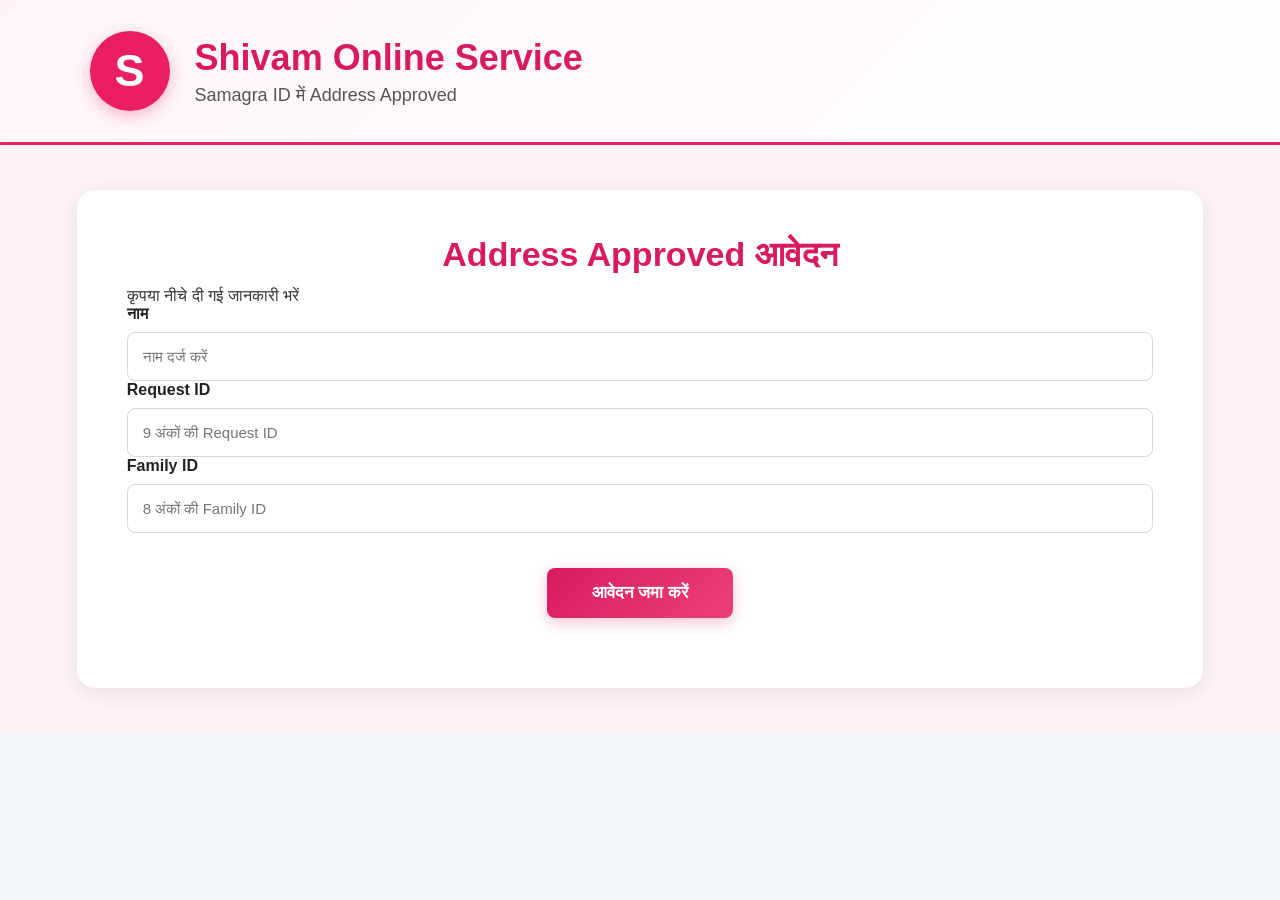
<file: address-approved.html>
<!DOCTYPE html>
<html lang="hi">

<head>
    <meta charset="UTF-8">
    <meta name="viewport" content="width=device-width, initial-scale=1.0">

    <title>Address Approved - Shivam Online Service</title>

    <link rel="stylesheet" href="style.css">
</head>

<body>

    <header class="ekyc-header">

        <div class="logo-circle">S</div>

        <div>
            <h1>Shivam Online Service</h1>
            <p>Samagra ID में Address Approved</p>
        </div>

    </header>

    <main class="ekyc-page">

        <div class="ekyc-card">

            <form onsubmit="submitAddressApproved(event)">

                <h2>Address Approved आवेदन</h2>

                <p>कृपया नीचे दी गई जानकारी भरें</p>

                <div class="ekyc-field">
                    <label for="addressName">नाम</label>

                    <input
                        type="text"
                        id="addressName"
                        placeholder="नाम दर्ज करें"
                        required
                    >
                </div>

                <div class="ekyc-field">
                    <label for="addressRequestId">Request ID</label>

                    <input
                        type="text"
                        id="addressRequestId"
                        placeholder="9 अंकों की Request ID"
                        maxlength="9"
                        pattern="[0-9]{9}"
                        inputmode="numeric"
                        required
                    >
                </div>

                <div class="ekyc-field">
                    <label for="addressFamilyId">Family ID</label>

                    <input
                        type="text"
                        id="addressFamilyId"
                        placeholder="8 अंकों की Family ID"
                        maxlength="8"
                        pattern="[0-9]{8}"
                        inputmode="numeric"
                        required
                    >
                </div>

                <button type="submit" class="ekyc-submit">
                    आवेदन जमा करें
                </button>

                <div id="addressApprovedResult"></div>

            </form>

        </div>

    </main>

    <script src="script.js"></script>

</body>

</html>
</file>
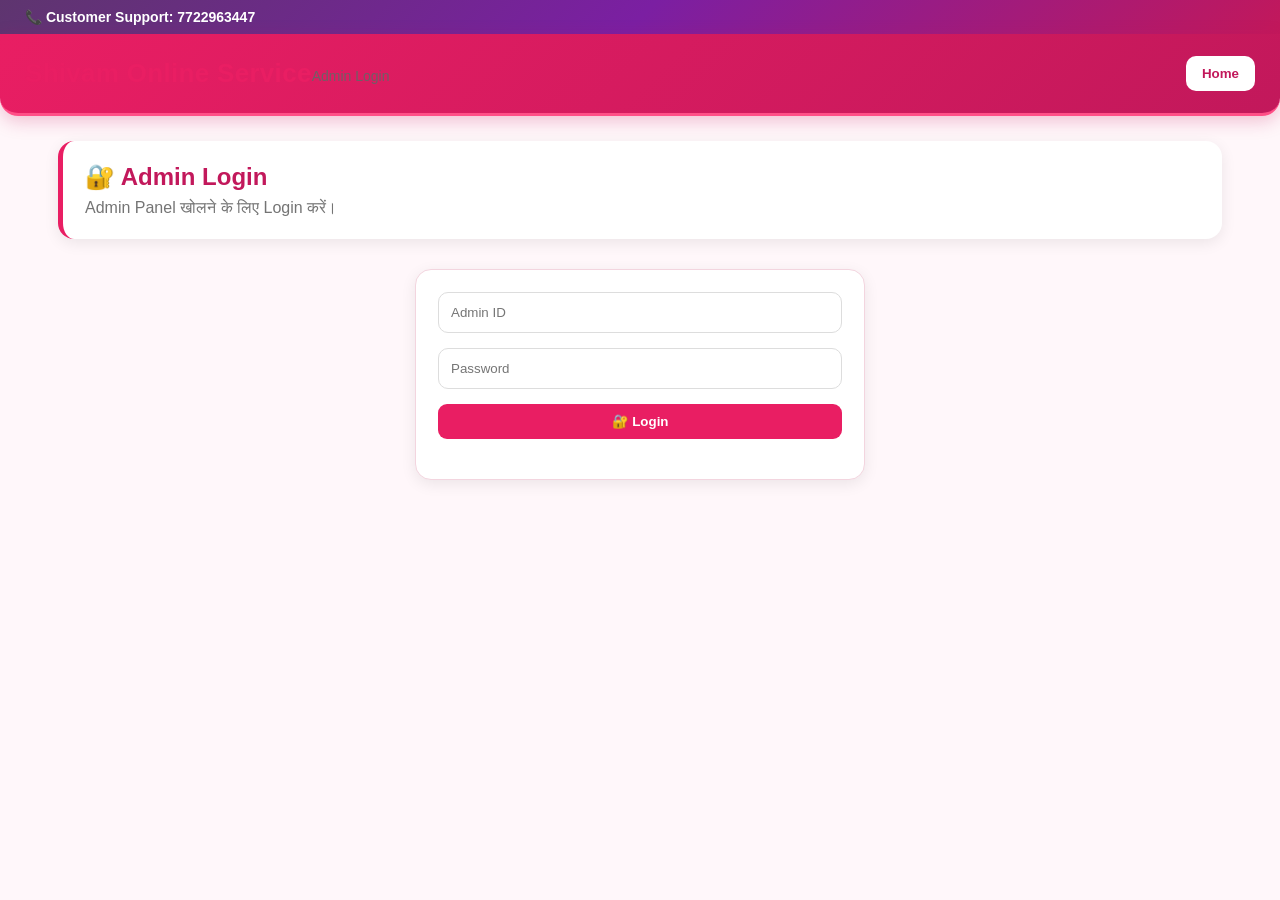
<file: admin-login.html>
<!DOCTYPE html><html lang="hi">
<head>
    <meta charset="UTF-8">
    <meta name="viewport" content="width=device-width, initial-scale=1.0">
    <title>Admin Login - Shivam Online Service</title>
    <link rel="stylesheet" href="style.css">
</head><body class="admin-page"><div class="support-bar">
    📞 Customer Support: 7722963447
</div>

<header class="top-header">
    <div>
        <h1>Shivam Online Service</h1>
        <p>Admin Login</p>
    </div>

    <button onclick="window.location.href='index.html'">
        Home
    </button>
</header>

<main class="dashboard">

    <section class="dashboard-welcome">
        <h2>🔐 Admin Login</h2>
        <p>Admin Panel खोलने के लिए Login करें।</p>
    </section>

    <section class="option-card" style="max-width:450px; margin:30px auto;">

        <input
            type="text"
            id="adminId"
            placeholder="Admin ID"
            style="width:100%; padding:12px; margin-bottom:15px;"
        >

        <input
            type="password"
            id="adminPassword"
            placeholder="Password"
            style="width:100%; padding:12px; margin-bottom:15px;"
        >

        <button onclick="adminLogin()" style="width:100%;">
            🔐 Login
        </button>

        <p id="adminLoginMessage"></p>

    </section>

</main>

<script>
    function adminLogin() {

        const adminId = document.getElementById("adminId").value.trim();
        const adminPassword = document.getElementById("adminPassword").value;

        if (adminId === "SHIVANGI" && adminPassword === "Shivam@2007") {

            localStorage.setItem("shivamAdminLoggedIn", "true");

            window.location.href = "admin.html";

        } else {

            document.getElementById("adminLoginMessage").innerText =
                "❌ Admin ID या Password गलत है।";
        }
    }
</script>

</body>
</html>
</file>
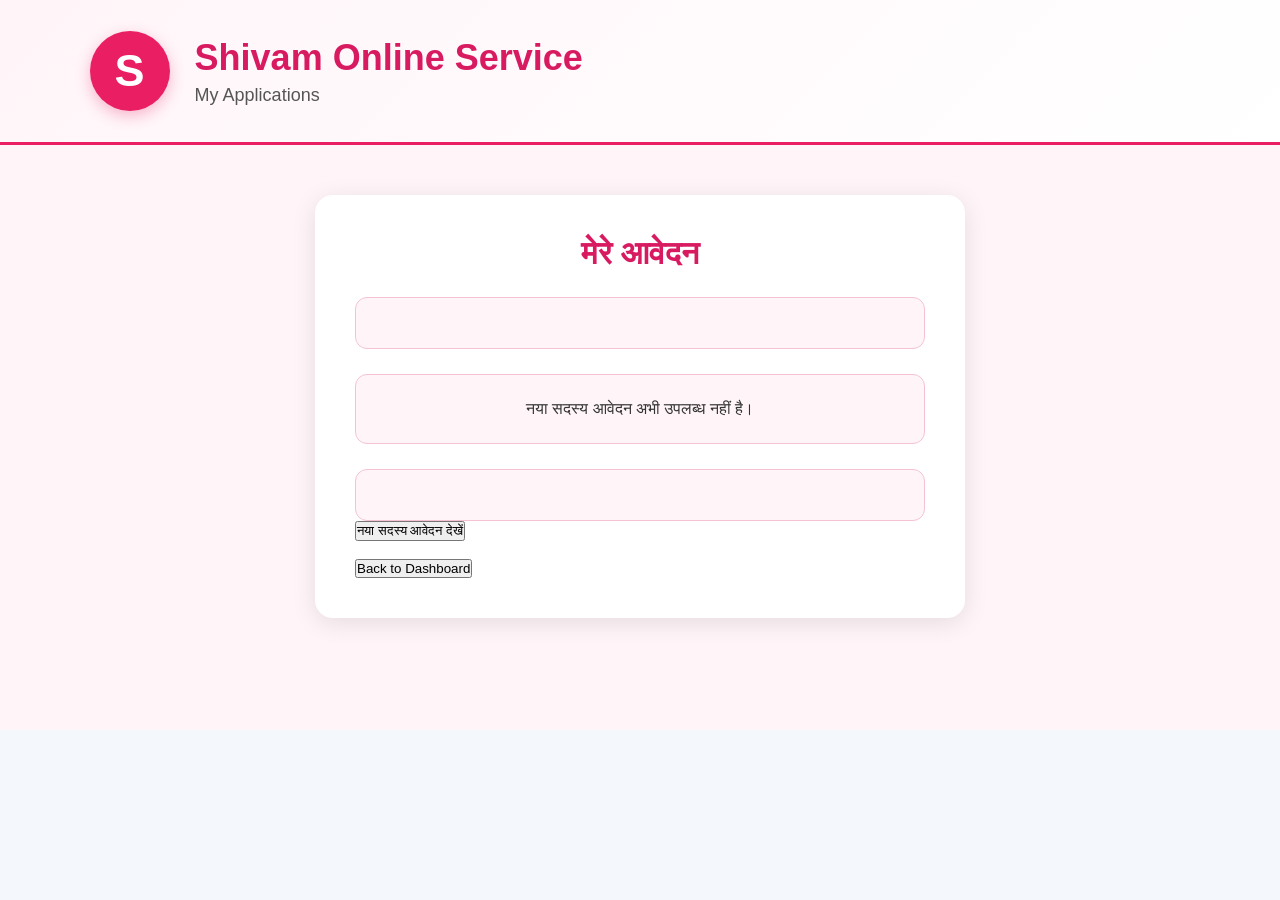
<file: applications.html>
<!DOCTYPE html>
<html lang="hi">

<head>
    <meta charset="UTF-8">
    <meta name="viewport" content="width=device-width, initial-scale=1.0">

    <title>My Applications - Shivam Online Service</title>

    <link rel="stylesheet" href="style.css">
</head>

<body>

<header class="ekyc-header">

    <div class="logo-circle">S</div>

    <div>
        <h1>Shivam Online Service</h1>
        <p>My Applications</p>
    </div>

</header>

<main class="status-page">

    <div class="status-card">

        <h2>मेरे आवेदन</h2>

        <div id="savedApplication" class="status-result-box">
        </div>

        <div id="newMemberApplication" class="status-result-box">
            नया सदस्य आवेदन अभी उपलब्ध नहीं है।
        </div>
        <div id="allOtherApplications" class="status-result-box">
</div>


        <button onclick="showNewMemberApplication()">
            नया सदस्य आवेदन देखें
        </button>

        <br><br>

        <button onclick="window.location.href='dashboard.html'">
            Back to Dashboard
        </button>

    </div>

</main>

<script src="script.js"></script>

</body>

</html>
</file>
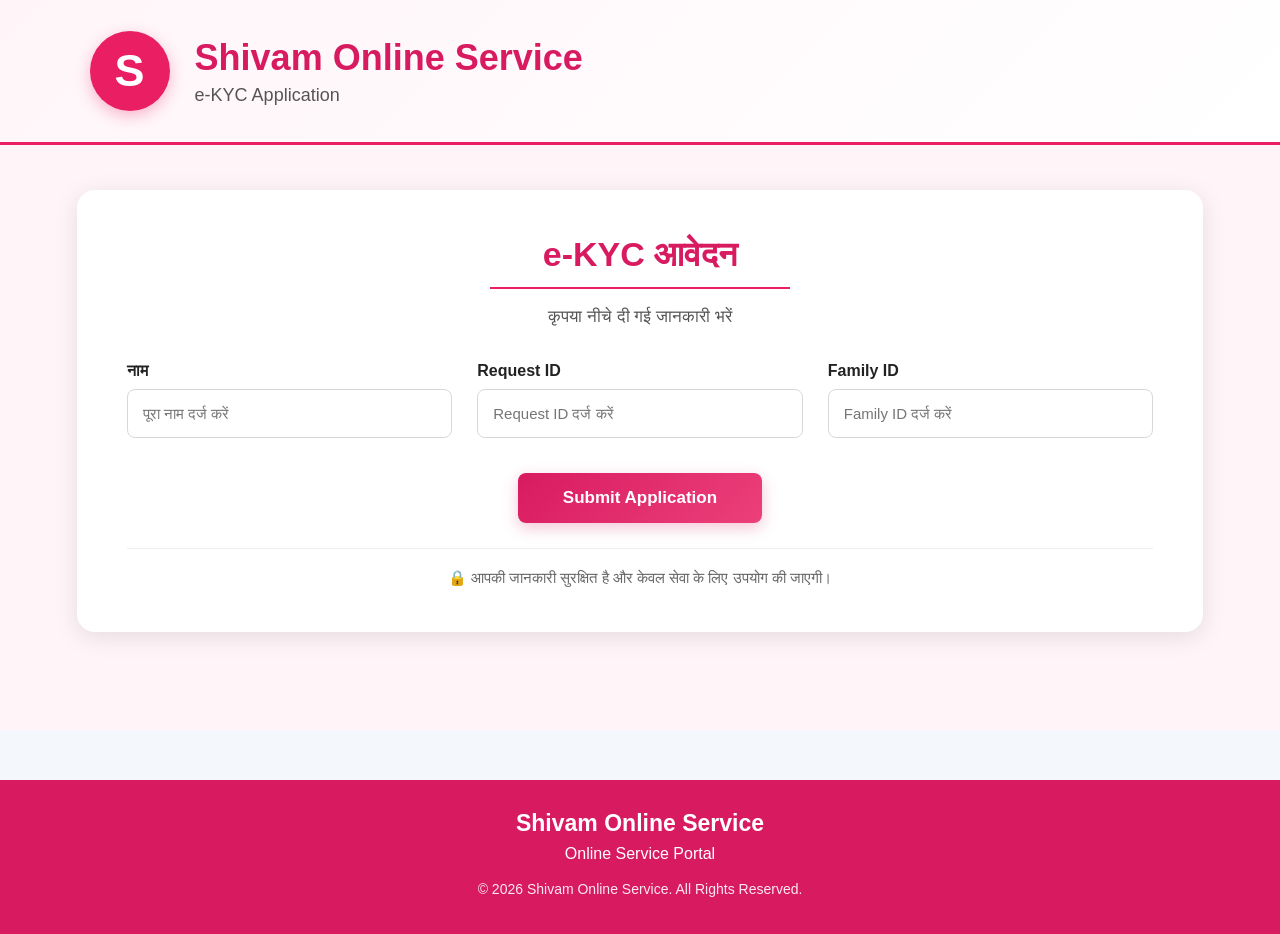
<file: ekyc.html>
<!DOCTYPE html>
<html lang="hi">

<head>
    <meta charset="UTF-8">
    <meta name="viewport" content="width=device-width, initial-scale=1.0">

    <title>e-KYC Application - Shivam Online Service</title>

    <link rel="stylesheet" href="style.css">
</head>

<body>

    <!-- Header -->
    <header class="ekyc-header">

        <div class="logo-circle">
            S
        </div>

        <div>
            <h1>Shivam Online Service</h1>
            <p>e-KYC Application</p>
        </div>

    </header>


    <!-- Main -->
    <main class="ekyc-page">

        <div class="ekyc-card">

            <h2>e-KYC आवेदन</h2>

            <div class="title-line"></div>

            <p class="form-subtitle">
                कृपया नीचे दी गई जानकारी भरें
            </p>


            <form onsubmit="submitEkyc(event)">

                <div class="ekyc-fields">

                    <!-- Name -->
                    <div class="ekyc-field">

                        <label for="ekycName">
                            नाम
                        </label>

                        <input
                            type="text"
                            id="ekycName"
                            placeholder="पूरा नाम दर्ज करें"
                            required
                        >

                    </div>


                    <!-- Request ID -->
                    <div class="ekyc-field">

                        <label for="requestId">
                            Request ID
                        </label>

                        <input
                            type="text"
                            id="requestId"
                            placeholder="Request ID दर्ज करें"
                            required
                        >

                    </div>


                    <!-- Family ID -->
                    <div class="ekyc-field">

                        <label for="familyId">
                            Family ID
                        </label>

                        <input
                            type="text"
                            id="familyId"
                            placeholder="Family ID दर्ज करें"
                            required
                        >

                    </div>

                </div>


                <button
                    type="submit"
                    class="ekyc-submit">
                    Submit Application
                </button>

            </form>


            <div id="ekycMessage" class="ekyc-message"></div>
            <div id="savedApplication" class="saved-application"></div>


            <div class="security-note">
                🔒 आपकी जानकारी सुरक्षित है और केवल सेवा के लिए उपयोग की जाएगी।
            </div>

        </div>

    </main>


    <!-- Footer -->
    <footer class="ekyc-footer">

        <h3>Shivam Online Service</h3>

        <p>Online Service Portal</p>

        <p>
            © 2026 Shivam Online Service. All Rights Reserved.
        </p>

    </footer>


    <script src="script.js"></script>

</body>

</html>
</file>
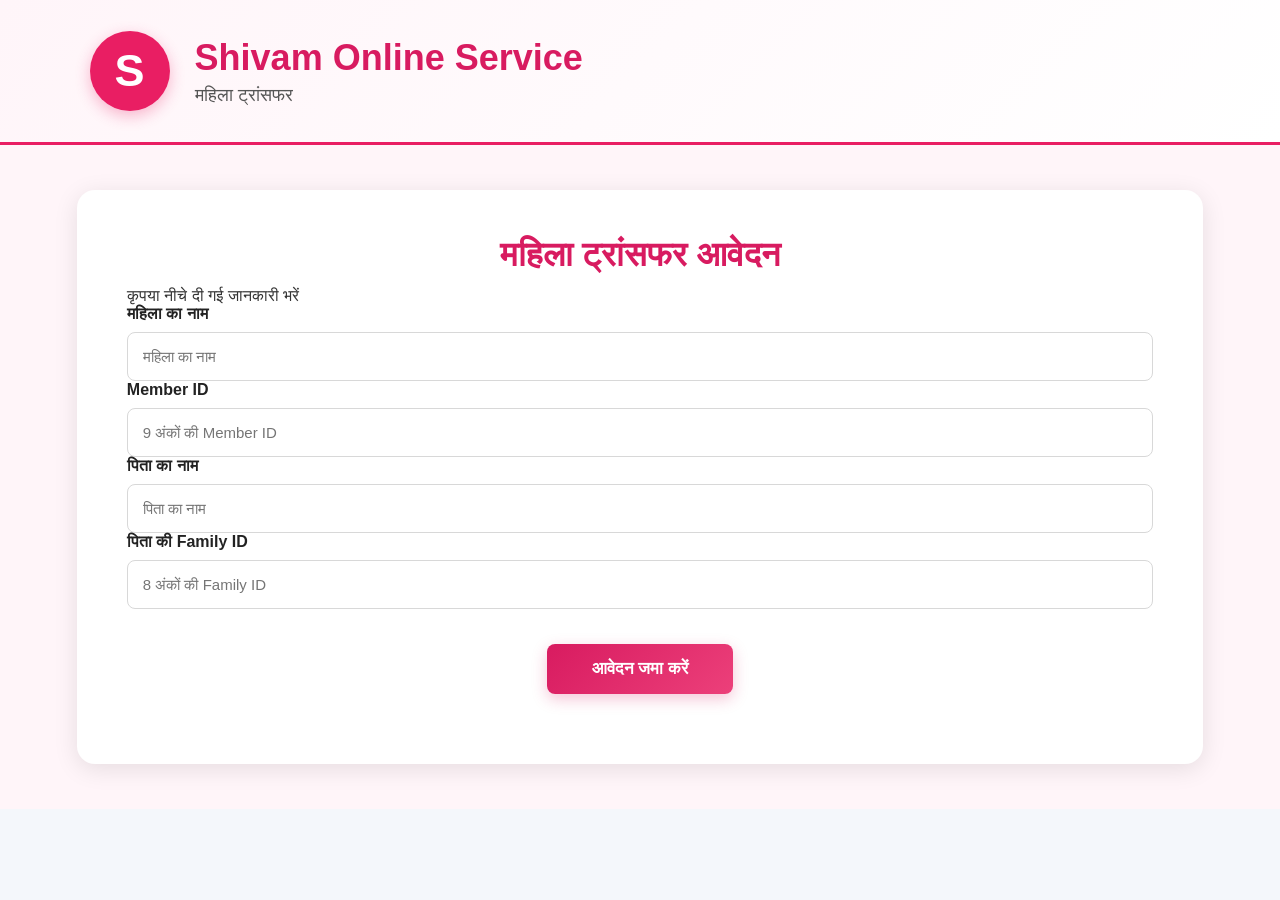
<file: mahila-transfer.html>
<!DOCTYPE html>
<html lang="hi">

<head>
    <meta charset="UTF-8">
    <meta name="viewport" content="width=device-width, initial-scale=1.0">

    <title>महिला ट्रांसफर - Shivam Online Service</title>

    <link rel="stylesheet" href="style.css">
</head>

<body>

    <header class="ekyc-header">

        <div class="logo-circle">S</div>

        <div>
            <h1>Shivam Online Service</h1>
            <p>महिला ट्रांसफर</p>
        </div>

    </header>

    <main class="ekyc-page">

        <div class="ekyc-card">

            <form onsubmit="submitMahilaTransfer(event)">

                <h2>महिला ट्रांसफर आवेदन</h2>

                <p>कृपया नीचे दी गई जानकारी भरें</p>

                <div class="ekyc-field">
                    <label for="mahilaName">महिला का नाम</label>

                    <input
                        type="text"
                        id="mahilaName"
                        placeholder="महिला का नाम"
                        required
                    >
                </div>

                <div class="ekyc-field">
                    <label for="mahilaMemberId">Member ID</label>

                    <input
                        type="text"
                        id="mahilaMemberId"
                        placeholder="9 अंकों की Member ID"
                        maxlength="9"
                        pattern="[0-9]{9}"
                        inputmode="numeric"
                        required
                    >
                </div>

                <div class="ekyc-field">
                    <label for="pitaName">पिता का नाम</label>

                    <input
                        type="text"
                        id="pitaName"
                        placeholder="पिता का नाम"
                        required
                    >
                </div>

                <div class="ekyc-field">
                    <label for="pitaFamilyId">पिता की Family ID</label>

                    <input
                        type="text"
                        id="pitaFamilyId"
                        placeholder="8 अंकों की Family ID"
                        maxlength="8"
                        pattern="[0-9]{8}"
                        inputmode="numeric"
                        required
                    >
                </div>

                <button type="submit" class="ekyc-submit">
                    आवेदन जमा करें
                </button>

                <div id="mahilaTransferResult"></div>

            </form>

        </div>

    </main>

    <script src="script.js"></script>

</body>

</html>
</file>
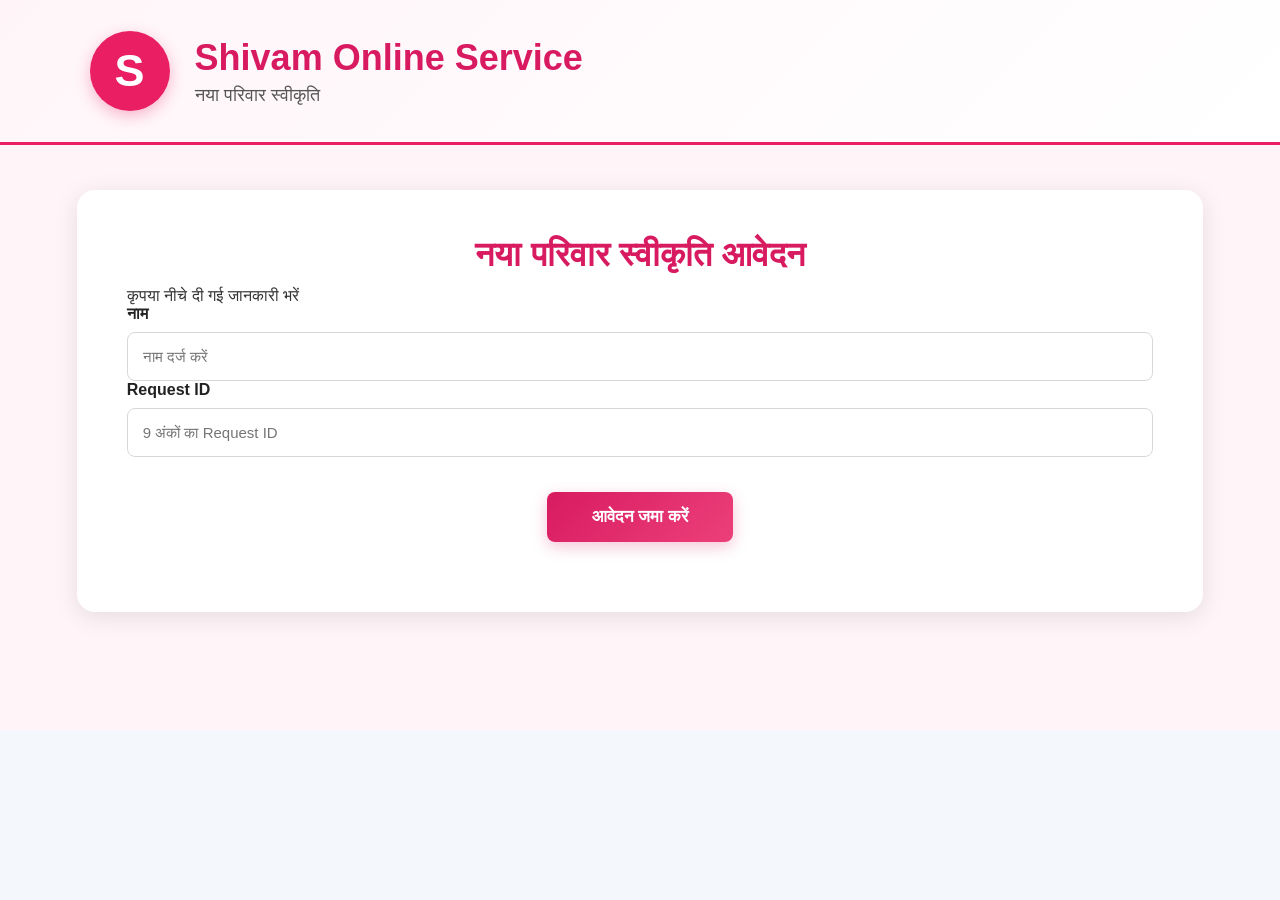
<file: new-family.html>
<!DOCTYPE html>
<html lang="hi">

<head>
    <meta charset="UTF-8">
    <meta name="viewport" content="width=device-width, initial-scale=1.0">

    <title>नया परिवार स्वीकृति - Shivam Online Service</title>

    <link rel="stylesheet" href="style.css">
</head>

<body>

    <header class="ekyc-header">

        <div class="logo-circle">S</div>

        <div>
            <h1>Shivam Online Service</h1>
            <p>नया परिवार स्वीकृति</p>
        </div>

    </header>

    <main class="ekyc-page">

        <div class="ekyc-card">

            <form onsubmit="submitNewFamily(event)">

                <h2>नया परिवार स्वीकृति आवेदन</h2>

                <p>कृपया नीचे दी गई जानकारी भरें</p>

                <div class="ekyc-field">
                    <label for="familyRequestName">नाम</label>

                    <input
                        type="text"
                        id="familyRequestName"
                        placeholder="नाम दर्ज करें"
                        required
                    >
                </div>

                <div class="ekyc-field">
                    <label for="familyRequestId">Request ID</label>

                    <input
                        type="text"
                        id="familyRequestId"
                        placeholder="9 अंकों का Request ID"
                        maxlength="9"
                        pattern="[0-9]{9}"
                        inputmode="numeric"
                        required
                    >
                </div>

                <button type="submit" class="ekyc-submit">
                    आवेदन जमा करें
                </button>

                <div id="newFamilyResult"></div>

            </form>

        </div>

    </main>

    <script src="script.js"></script>

</body>

</html>
</file>
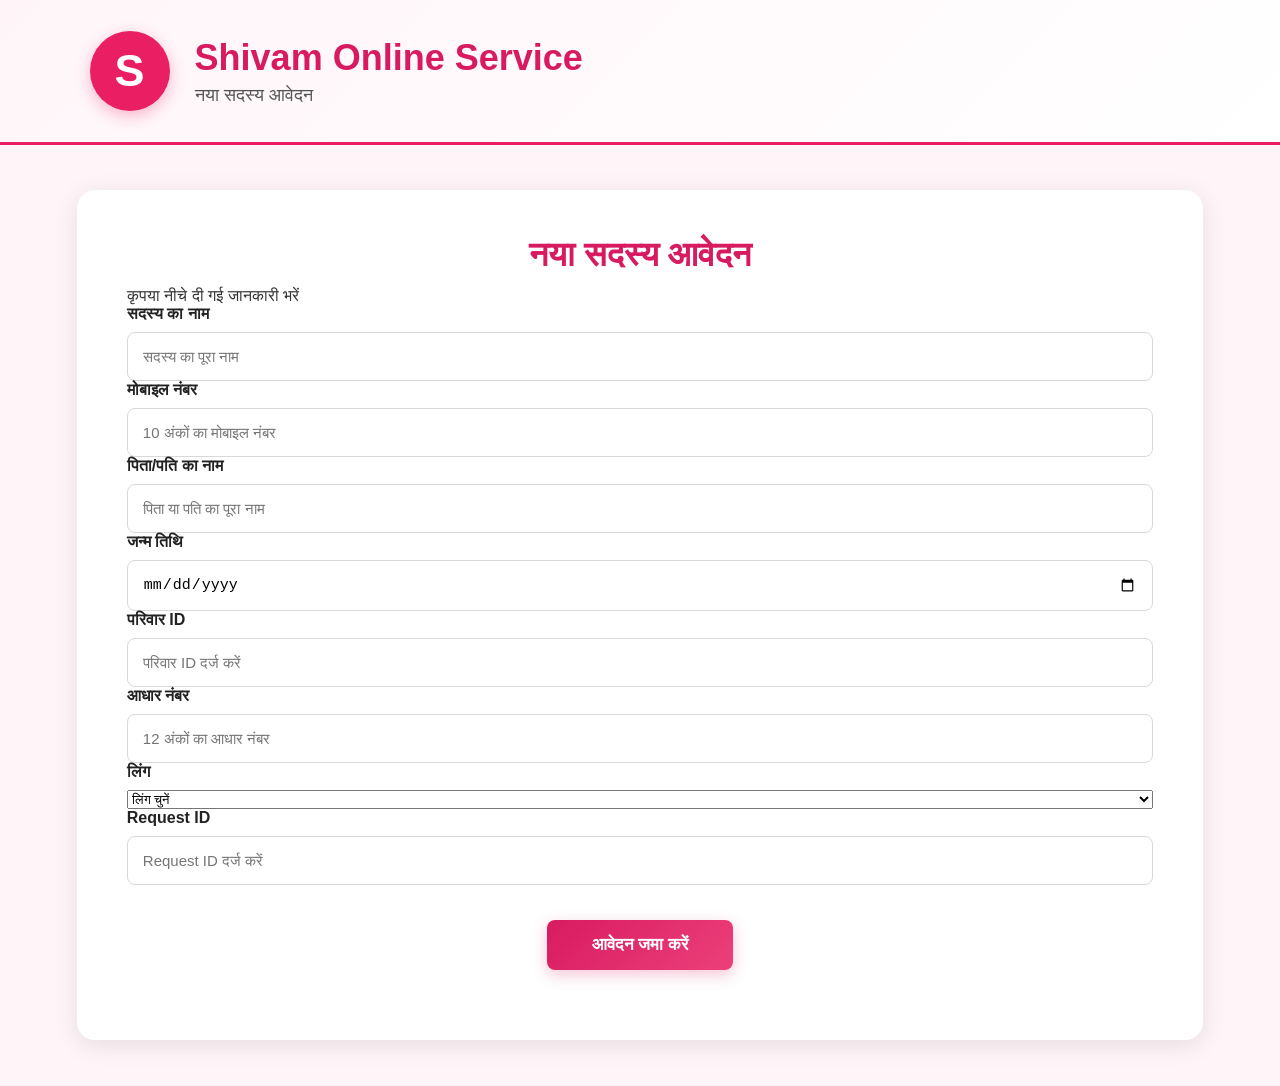
<file: new-member.html>
<!DOCTYPE html>
<html lang="hi">

<head>
    <meta charset="UTF-8">
    <meta name="viewport" content="width=device-width, initial-scale=1.0">
    <title>नया सदस्य - Shivam Online Service</title>
    <link rel="stylesheet" href="style.css">
</head>

<body>

    <header class="ekyc-header">
        <div class="logo-circle">S</div>

        <div>
            <h1>Shivam Online Service</h1>
            <p>नया सदस्य आवेदन</p>
        </div>
    </header>
<main class="ekyc-page">

    <div class="ekyc-card">
        <form onsubmit="submitNewMember(event)">

        <h2>नया सदस्य आवेदन</h2>

        <p>कृपया नीचे दी गई जानकारी भरें</p>
<div class="ekyc-field">
    <label for="memberName">सदस्य का नाम</label>
    <input
        type="text"
        id="memberName"
        placeholder="सदस्य का पूरा नाम"
        required
    >
</div>

<div class="ekyc-field">
    <label for="memberMobile">मोबाइल नंबर</label>
    <input
        type="tel"
        id="memberMobile"
        placeholder="10 अंकों का मोबाइल नंबर"
        maxlength="10"
        required
    >
</div>

<div class="ekyc-field">
    <label for="fatherHusbandName">पिता/पति का नाम</label>
    <input
        type="text"
        id="fatherHusbandName"
        placeholder="पिता या पति का पूरा नाम"
        required
    >
</div>
<div class="ekyc-field">
    <label for="memberDob">जन्म तिथि</label>
    <input
        type="date"
        id="memberDob"
        required
    >
</div>
<div class="ekyc-field">
    <label for="familyId">परिवार ID</label>
    <input
        type="text"
        id="familyId"
        placeholder="परिवार ID दर्ज करें"
        required
    >
</div>
<div class="ekyc-field">
    <label for="memberAadhaar">आधार नंबर</label>
    <input
        type="text"
        id="memberAadhaar"
        placeholder="12 अंकों का आधार नंबर"
        maxlength="12"
        required
    >
</div>
<div class="ekyc-field">
    <label for="memberGender">लिंग</label>
    <select id="memberGender" required>
        <option value="">लिंग चुनें</option>
        <option value="पुरुष">पुरुष</option>
        <option value="महिला">महिला</option>
        <option value="अन्य">अन्य</option>
    </select>
</div>
<div class="ekyc-field">
    <label for="requestId">Request ID</label>
    <input
        type="text"
        id="requestId"
        placeholder="Request ID दर्ज करें"
        required
    >
</div>
<button type="submit" class="ekyc-submit">
    आवेदन जमा करें
</button>
<div id="newMemberResult"></div>

</form>
</div>

</main>

<script src="script.js"></script>

</body>
</html>
</file>
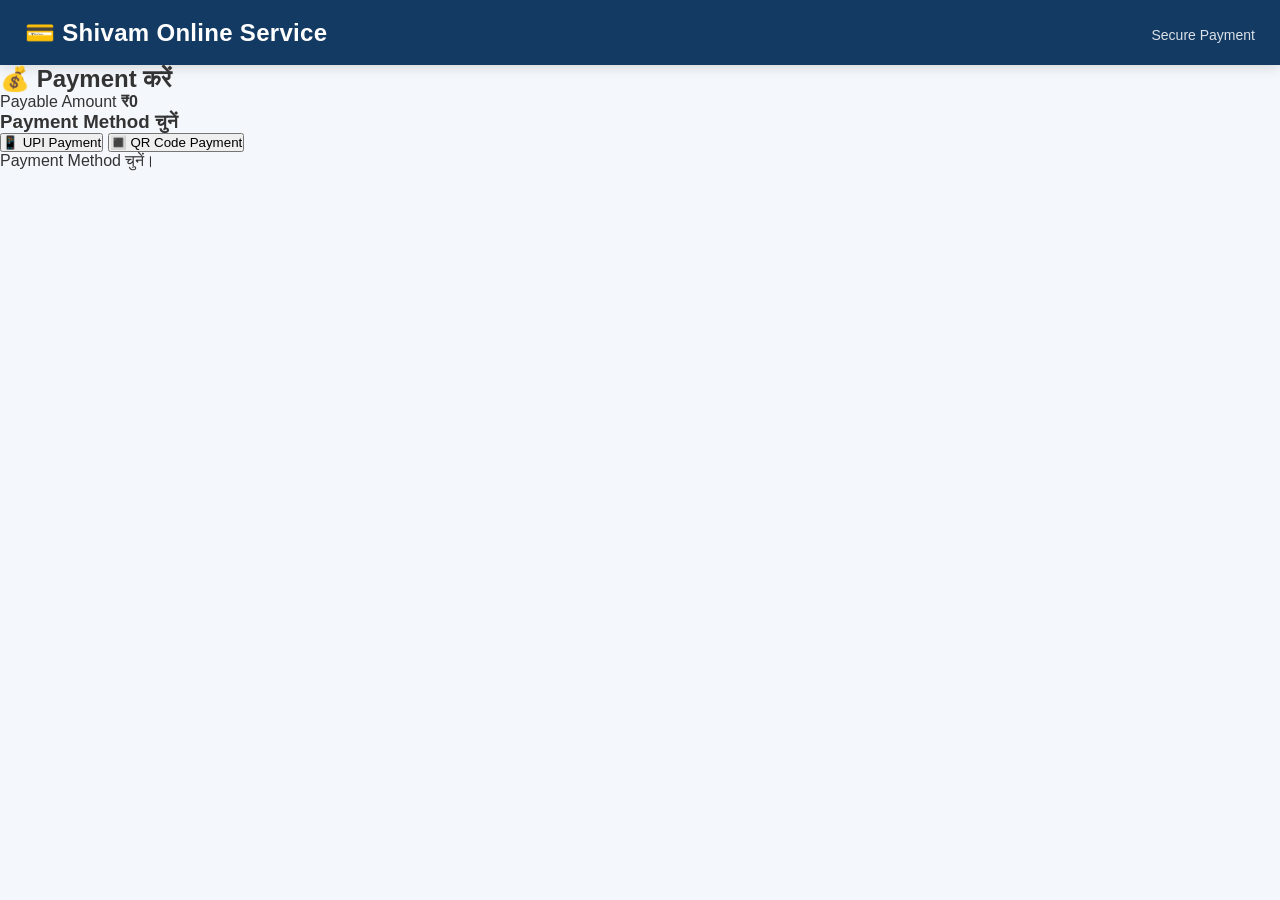
<file: payment.html>
<!DOCTYPE html>
<html lang="hi">
<head>
    <meta charset="UTF-8">
    <meta name="viewport" content="width=device-width, initial-scale=1.0">
    <title>Payment - Shivam Online Service</title>

    <link rel="stylesheet" href="style.css">
</head>

<body>

    <header class="top-header">
        <h1>💳 Shivam Online Service</h1>
        <p>Secure Payment</p>
    </header>

    <div class="payment-container">

        <div class="payment-card">

            <h2>💰 Payment करें</h2>

            <div class="payment-amount">
                <span>Payable Amount</span>
                <strong id="paymentAmount">₹0</strong>
            </div>

            <h3>Payment Method चुनें</h3>

            <div class="payment-options">

                <button type="button" onclick="selectPayment('upi')">
                    📱 UPI Payment
                </button>

                <button type="button" onclick="selectPayment('qr')">
                    🔳 QR Code Payment
                </button>

            </div>

            <div id="paymentMessage" class="payment-message">
                Payment Method चुनें।
            </div>

        </div>

        <div id="upiPaymentBox" style="display:none; margin-top:20px;">

    <h3>📱 UPI Payment</h3>

    <p>
        UPI ID:
        <strong>your.shivam@ptyes</strong>
    </p>

    <button type="button"
        onclick="window.location.href='upi://pay?pa=your.shivam@ptyes&pn=Shivam%20Online%20Service'">
        💳 Pay with UPI
    </button>

</div>

    </div>

    <script>

        function selectPayment(method) {

    const message = document.getElementById("paymentMessage");
    const upiBox = document.getElementById("upiPaymentBox");

    if (method === "upi") {

        upiBox.style.display = "block";

        message.innerHTML =
            "📱 UPI Payment चुना गया है।";

    }

    if (method === "qr") {

    upiBox.style.display = "none";

    message.innerHTML =
        "🔳 QR Code से Payment करें।<br><br>" +
        "<img src='shivam-upi-qr.png' " +
        "alt='Shivam Online Service UPI QR Code' " +
        "style='width:220px; max-width:100%; margin:15px auto; display:block;'>" +
        "<p>📱 अपने मोबाइल से QR Code Scan करें।</p>" +
        "<p>UPI ID: <strong>your.shivam@ptyes</strong></p>";
}
}

    </script>

</body>
</html>
</file>
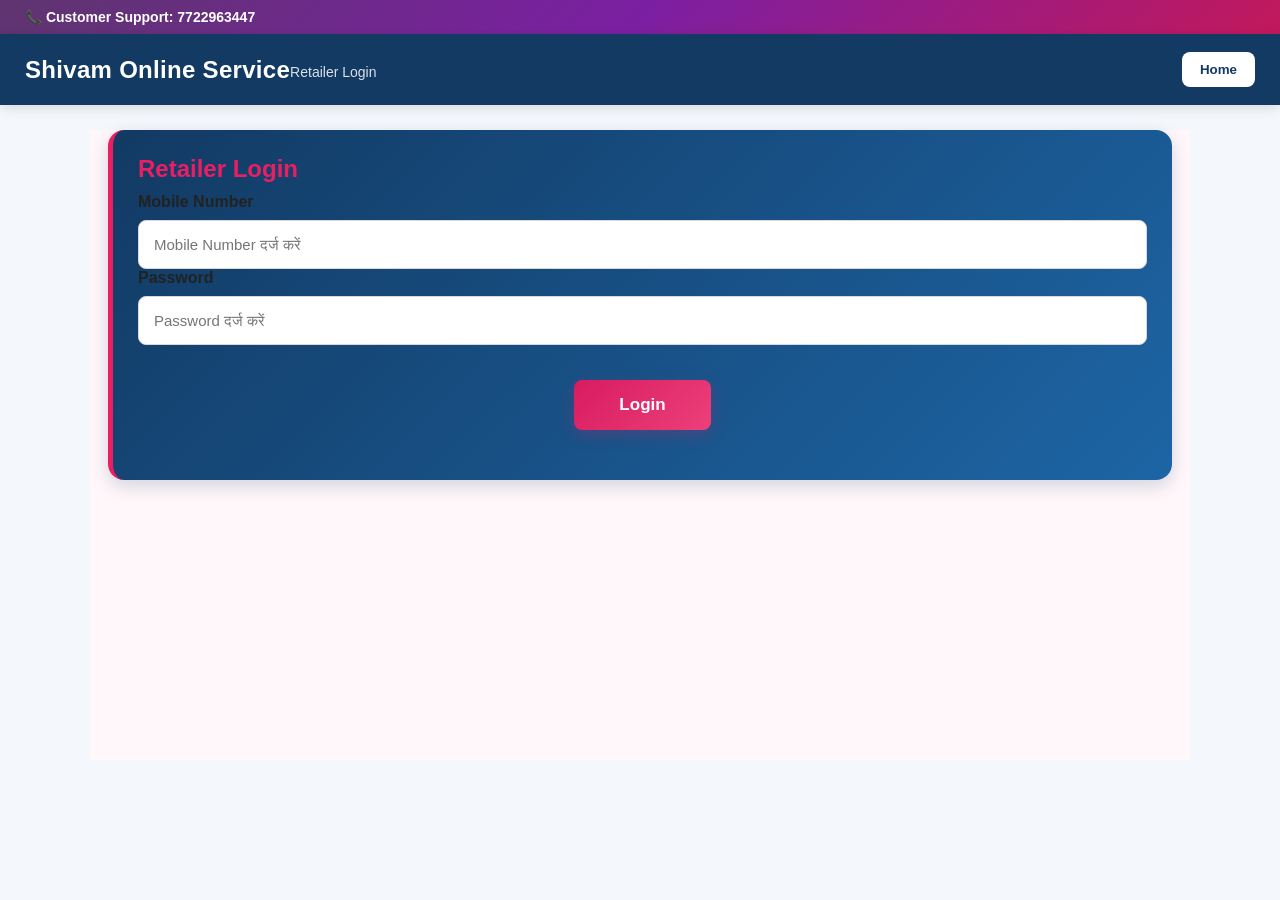
<file: retailer-login.html>
<!DOCTYPE html>
<html lang="hi">
<head>
    <meta charset="UTF-8">
    <meta name="viewport" content="width=device-width, initial-scale=1.0">

    <title>Retailer Login - Shivam Online Service</title>

    <link rel="stylesheet" href="style.css">
</head>

<body>

    <div class="support-bar">
        📞 Customer Support: 7722963447
    </div>

    <header class="top-header">
        <div>
            <h1>Shivam Online Service</h1>
            <p>Retailer Login</p>
        </div>

        <button onclick="window.location.href='index.html'">
            Home
        </button>
    </header>

    <main class="dashboard">

        <section class="dashboard-welcome">

            <h2>Retailer Login</h2>

            <form onsubmit="loginRetailer(event)">

                <div class="ekyc-field">
                    <label for="retailerLoginMobile">
                        Mobile Number
                    </label>

                    <input
                        type="tel"
                        id="retailerLoginMobile"
                        placeholder="Mobile Number दर्ज करें"
                        maxlength="10"
                        pattern="[0-9]{10}"
                        inputmode="numeric"
                        required
                    >
                </div>

                <div class="ekyc-field">
                    <label for="retailerLoginPassword">
                        Password
                    </label>

                    <input
                        type="password"
                        id="retailerLoginPassword"
                        placeholder="Password दर्ज करें"
                        required
                    >
                </div>

                <button type="submit" class="ekyc-submit">
                    Login
                </button>

                <div id="retailerLoginMessage"></div>

            </form>

        </section>

    </main>

    <script src="script.js"></script>

</body>
</html>
</file>
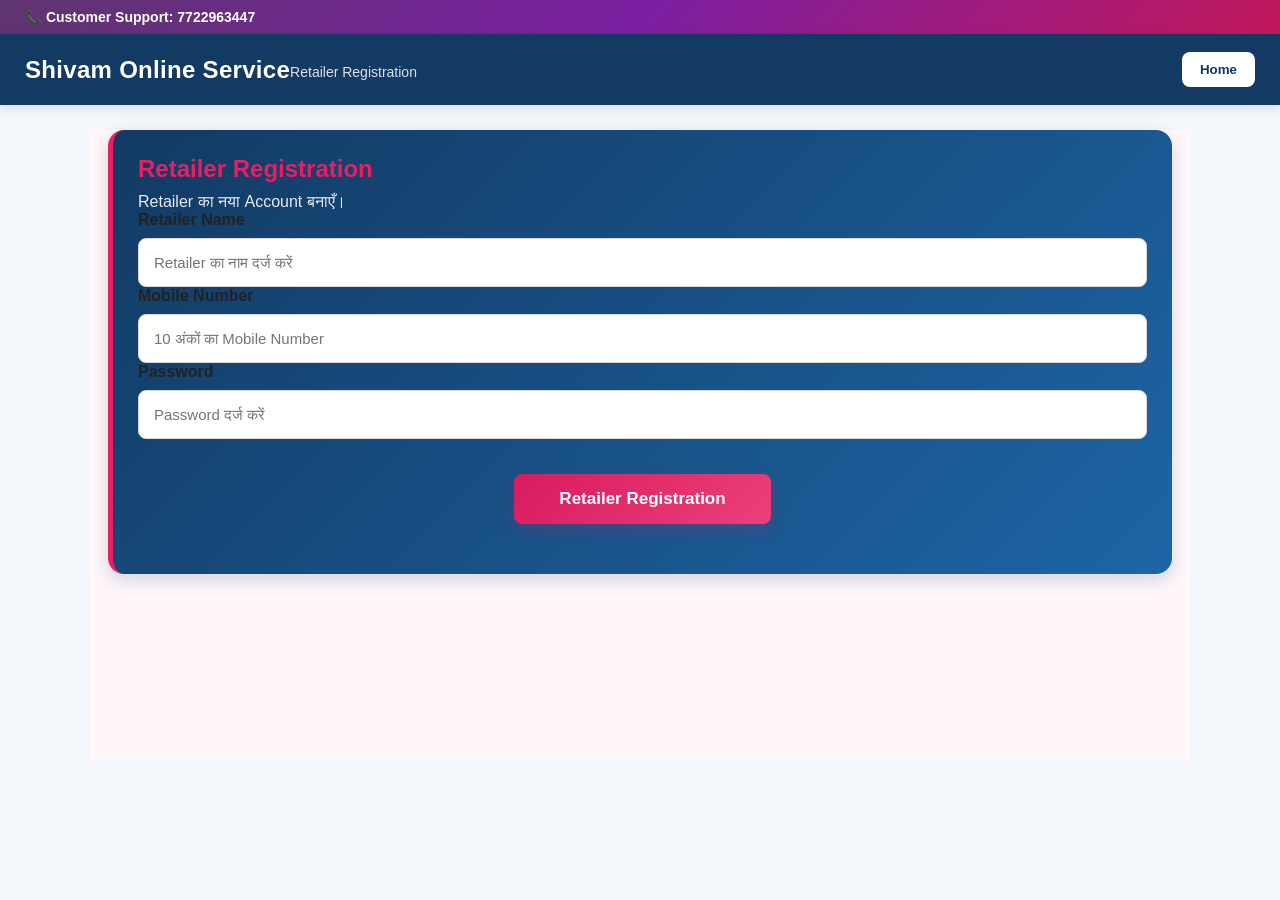
<file: retailer-register.html>
<!DOCTYPE html>
<html lang="hi">
<head>
    <meta charset="UTF-8">
    <meta name="viewport" content="width=device-width, initial-scale=1.0">

    <title>Retailer Registration - Shivam Online Service</title>

    <link rel="stylesheet" href="style.css">
</head>

<body>

    <div class="support-bar">
        📞 Customer Support: 7722963447
    </div>

    <header class="top-header">
        <div>
            <h1>Shivam Online Service</h1>
            <p>Retailer Registration</p>
        </div>

        <button onclick="window.location.href='index.html'">
            Home
        </button>
    </header>

    <main class="dashboard">

        <section class="dashboard-welcome">

            <h2>Retailer Registration</h2>

            <p>
                Retailer का नया Account बनाएँ।
            </p>

            <form onsubmit="registerRetailer(event)">

                <div class="ekyc-field">
                    <label for="retailerName">
                        Retailer Name
                    </label>

                    <input
                        type="text"
                        id="retailerName"
                        placeholder="Retailer का नाम दर्ज करें"
                        required
                    >
                </div>

                <div class="ekyc-field">
                    <label for="retailerMobile">
                        Mobile Number
                    </label>

                    <input
                        type="tel"
                        id="retailerMobile"
                        placeholder="10 अंकों का Mobile Number"
                        maxlength="10"
                        pattern="[0-9]{10}"
                        inputmode="numeric"
                        required
                    >
                </div>

                <div class="ekyc-field">
                    <label for="retailerPassword">
                        Password
                    </label>

                    <input
                        type="password"
                        id="retailerPassword"
                        placeholder="Password दर्ज करें"
                        required
                    >
                </div>

                <button type="submit" class="ekyc-submit">
                    Retailer Registration
                </button>

                <div id="retailerRegisterMessage"></div>

            </form>

        </section>

    </main>

    <script src="script.js"></script>

</body>
</html>
</file>
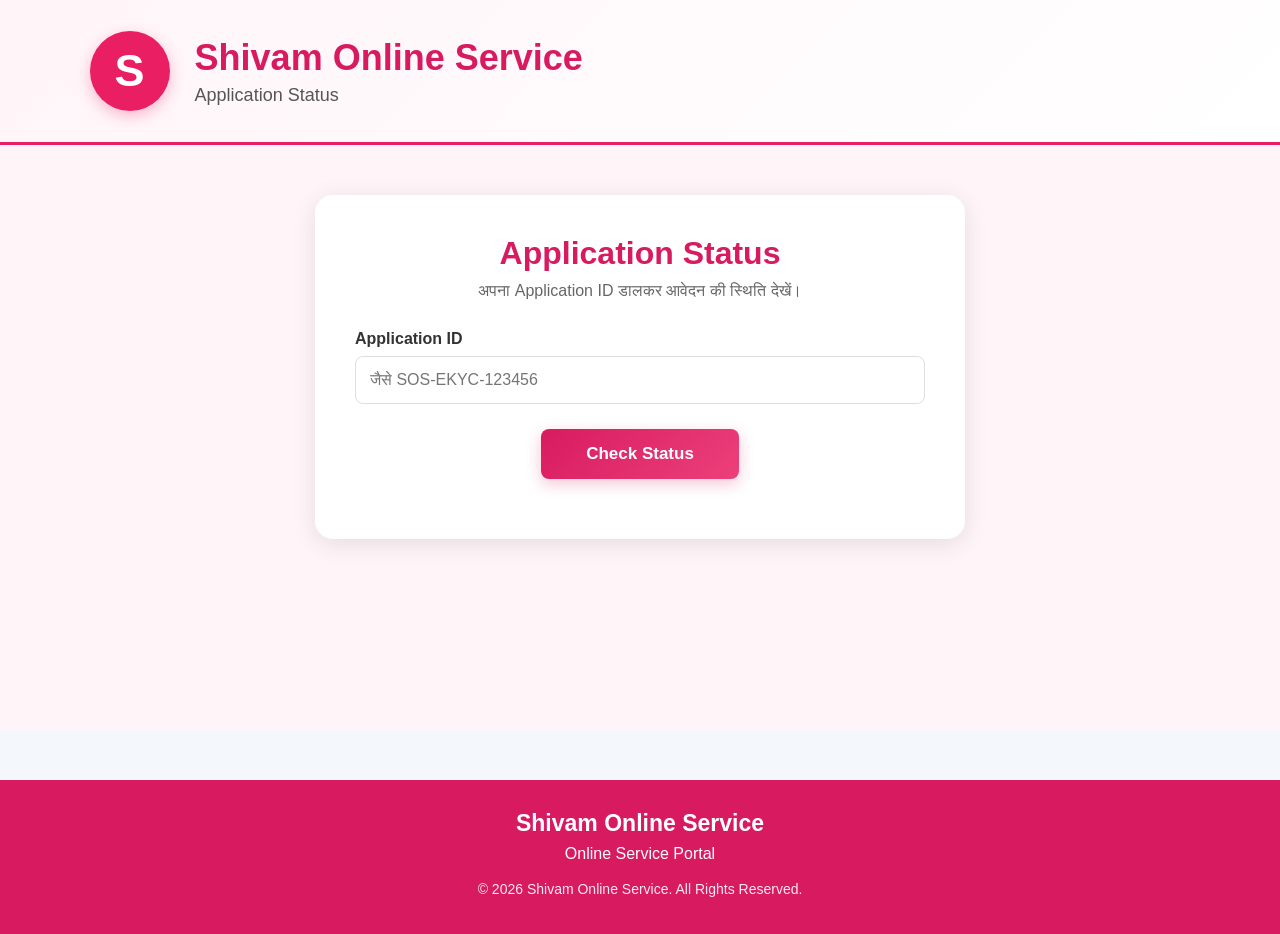
<file: status.html>
<!DOCTYPE html>
<html lang="hi">

<head>
    <meta charset="UTF-8">
    <meta name="viewport" content="width=device-width, initial-scale=1.0">

    <title>Application Status - Shivam Online Service</title>

    <link rel="stylesheet" href="style.css">
</head>

<body>

    <header class="ekyc-header">

        <div class="logo-circle">
            S
        </div>

        <div>
            <h1>Shivam Online Service</h1>
            <p>Application Status</p>
        </div>

    </header>


    <main class="status-page">

        <div class="status-card">

            <h2>Application Status</h2>

            <p>
                अपना Application ID डालकर आवेदन की स्थिति देखें।
            </p>


            <form onsubmit="checkApplicationStatus(event)">

                <label>Application ID</label>

                <input
                    type="text"
                    id="statusApplicationId"
                    placeholder="जैसे SOS-EKYC-123456"
                    required
                >

                <button type="submit" class="ekyc-submit">
                    Check Status
                </button>

            </form>


            <div id="statusResult"></div>

        </div>

    </main>


    <footer class="ekyc-footer">

        <h3>Shivam Online Service</h3>

        <p>Online Service Portal</p>

        <p>© 2026 Shivam Online Service. All Rights Reserved.</p>

    </footer>


    <script src="script.js"></script>

</body>

</html>
</file>
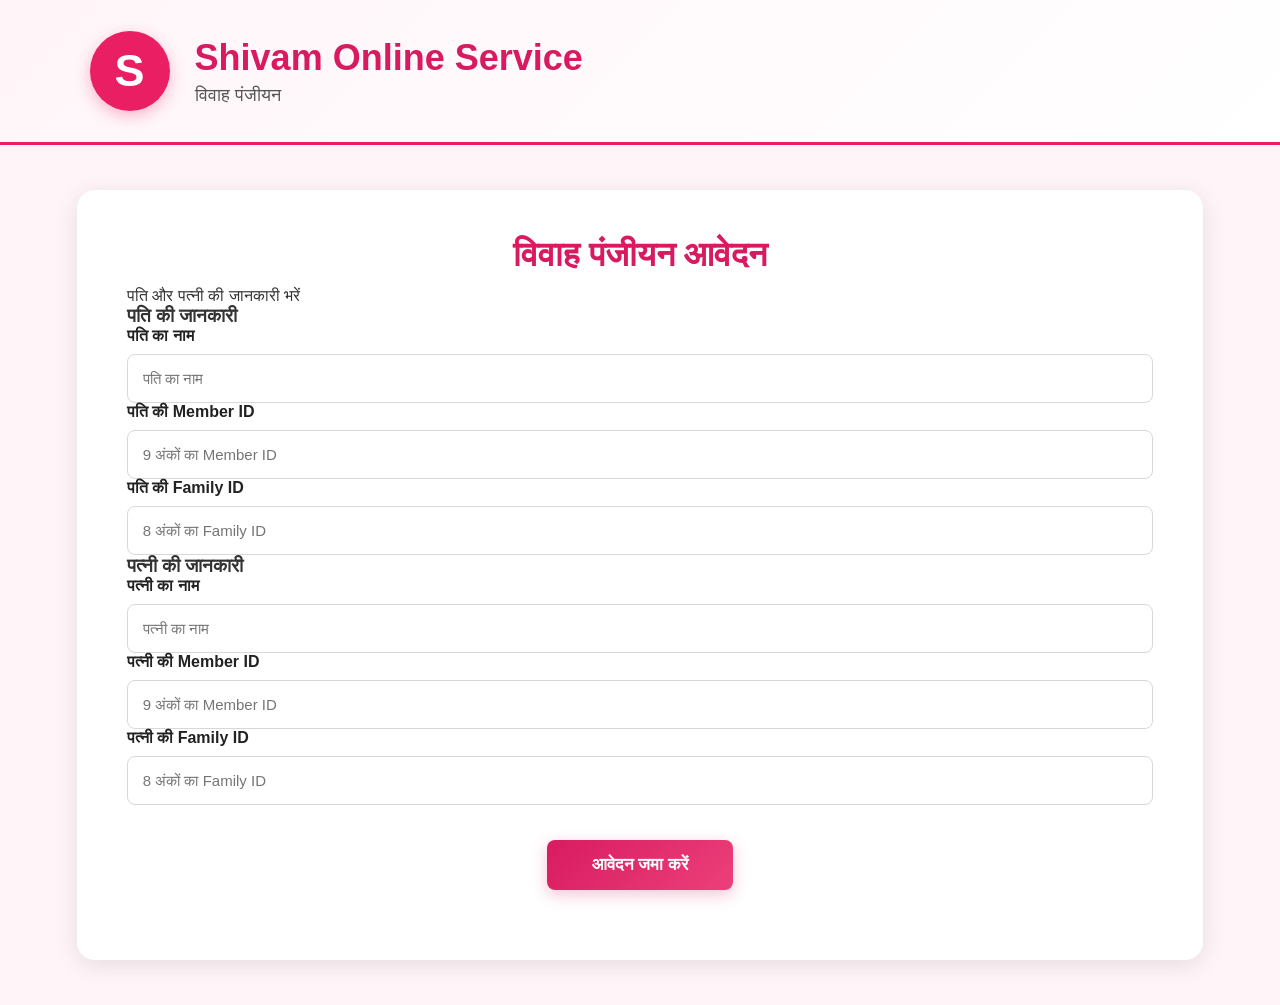
<file: vivah-panjiyan.html>
<!DOCTYPE html>
<html lang="hi">

<head>
    <meta charset="UTF-8">
    <meta name="viewport" content="width=device-width, initial-scale=1.0">

    <title>विवाह पंजीयन - Shivam Online Service</title>

    <link rel="stylesheet" href="style.css">
</head>

<body>

    <header class="ekyc-header">

        <div class="logo-circle">S</div>

        <div>
            <h1>Shivam Online Service</h1>
            <p>विवाह पंजीयन</p>
        </div>

    </header>

    <main class="ekyc-page">

        <div class="ekyc-card">

            <form onsubmit="submitVivahPanjiyan(event)">

                <h2>विवाह पंजीयन आवेदन</h2>

                <p>पति और पत्नी की जानकारी भरें</p>

                <h3>पति की जानकारी</h3>

                <div class="ekyc-field">
                    <label for="husbandName">पति का नाम</label>

                    <input
                        type="text"
                        id="husbandName"
                        placeholder="पति का नाम"
                        required
                    >
                </div>

                <div class="ekyc-field">
                    <label for="husbandMemberId">पति की Member ID</label>

                    <input
                        type="text"
                        id="husbandMemberId"
                        placeholder="9 अंकों का Member ID"
                        maxlength="9"
                        pattern="[0-9]{9}"
                        inputmode="numeric"
                        required
                    >
                </div>

                <div class="ekyc-field">
                    <label for="husbandFamilyId">पति की Family ID</label>

                    <input
                        type="text"
                        id="husbandFamilyId"
                        placeholder="8 अंकों का Family ID"
                        maxlength="8"
                        pattern="[0-9]{8}"
                        inputmode="numeric"
                        required
                    >
                </div>

                <h3>पत्नी की जानकारी</h3>

                <div class="ekyc-field">
                    <label for="wifeName">पत्नी का नाम</label>

                    <input
                        type="text"
                        id="wifeName"
                        placeholder="पत्नी का नाम"
                        required
                    >
                </div>

                <div class="ekyc-field">
                    <label for="wifeMemberId">पत्नी की Member ID</label>

                    <input
                        type="text"
                        id="wifeMemberId"
                        placeholder="9 अंकों का Member ID"
                        maxlength="9"
                        pattern="[0-9]{9}"
                        inputmode="numeric"
                        required
                    >
                </div>

                <div class="ekyc-field">
                    <label for="wifeFamilyId">पत्नी की Family ID</label>

                    <input
                        type="text"
                        id="wifeFamilyId"
                        placeholder="8 अंकों का Family ID"
                        maxlength="8"
                        pattern="[0-9]{8}"
                        inputmode="numeric"
                        required
                    >
                </div>

                <button type="submit" class="ekyc-submit">
                    आवेदन जमा करें
                </button>

                <div id="vivahResult"></div>

            </form>

        </div>

    </main>

    <script src="script.js"></script>

</body>

</html>
</file>
<file: style.css>
* {
    margin: 0;
    padding: 0;
    box-sizing: border-box;
}

body {
    font-family: Arial, sans-serif;
    background: #fff7fa;
    color: #333;
}

/* Header */
.top-header {
    background: #e91e63;
    color: white;
    padding: 18px 5%;
    display: flex;
    justify-content: space-between;
    align-items: center;
    gap: 20px;
}

.top-header h1 {
    font-size: 30px;
    margin-bottom: 5px;
}

.top-header p {
    font-size: 14px;
}

.header-buttons {
    display: flex;
    gap: 10px;
}

.header-buttons button {
    background: white;
    color: #e91e63;
    border: none;
    padding: 10px 18px;
    border-radius: 7px;
    cursor: pointer;
    font-weight: bold;
}

/* Navigation */
.navbar {
    background: white;
    padding: 14px 5%;
    display: flex;
    justify-content: center;
    gap: 35px;
    box-shadow: 0 2px 8px rgba(0, 0, 0, 0.08);
}

.navbar a {
    text-decoration: none;
    color: #333;
    font-weight: bold;
}

.navbar a:hover {
    color: #e91e63;
}

/* Hero */
.hero {
    text-align: center;
    padding: 70px 20px;
    background: linear-gradient(135deg, #ffe0eb, #fff);
}

.hero h2 {
    color: #e91e63;
    font-size: 34px;
    margin-bottom: 15px;
}

.hero p {
    font-size: 18px;
    margin-bottom: 25px;
}

.start-btn {
    background: #e91e63;
    color: white;
    border: none;
    padding: 14px 30px;
    border-radius: 8px;
    font-size: 16px;
    font-weight: bold;
    cursor: pointer;
}

/* Services */
.services {
    padding: 50px 5%;
    text-align: center;
}

.services h2 {
    color: #e91e63;
    margin-bottom: 30px;
    font-size: 28px;
}

.service-container {
    display: grid;
    grid-template-columns: repeat(4, 1fr);
    gap: 20px;
}

.service-card {
    background: white;
    padding: 25px 18px;
    border-radius: 12px;
    box-shadow: 0 4px 15px rgba(0, 0, 0, 0.10);
}

.service-card h3 {
    color: #e91e63;
    margin-bottom: 12px;
}

.service-card p {
    font-size: 14px;
    min-height: 40px;
    margin-bottom: 18px;
}

.service-card button {
    background: #e91e63;
    color: white;
    border: none;
    padding: 9px 18px;
    border-radius: 6px;
    cursor: pointer;
}

/* About */
.info-section {
    background: white;
    text-align: center;
    padding: 45px 20px;
}

.info-section h2 {
    color: #e91e63;
    margin-bottom: 12px;
}

/* Footer */
footer {
    background: #333;
    color: white;
    text-align: center;
    padding: 25px;
}

footer h3 {
    margin-bottom: 8px;
}

/* Mobile */
@media (max-width: 800px) {

    .top-header {
        flex-direction: column;
        text-align: center;
    }

    .service-container {
        grid-template-columns: repeat(2, 1fr);
    }

    .navbar {
        gap: 15px;
        flex-wrap: wrap;
    }
}

@media (max-width: 500px) {

    .service-container {
        grid-template-columns: 1fr;
    }

    .hero h2 {
        font-size: 27px;
    }

    .header-buttons {
        flex-direction: column;
        width: 100%;
    }

    .header-buttons button {
        width: 100%;
    }
}
/* Registration Modal */

.modal {
    display: none;
    position: fixed;
    z-index: 1000;
    left: 0;
    top: 0;
    width: 100%;
    height: 100%;
    background: rgba(0, 0, 0, 0.55);
    overflow-y: auto;
    padding: 30px 15px;
}

.modal-content {
    background: white;
    width: 100%;
    max-width: 500px;
    margin: 20px auto;
    padding: 30px;
    border-radius: 15px;
    position: relative;
    box-shadow: 0 8px 30px rgba(0, 0, 0, 0.25);
}

.modal-content h2 {
    color: #e91e63;
    text-align: center;
    margin-bottom: 8px;
}

.modal-content > p {
    text-align: center;
    margin-bottom: 22px;
    color: #666;
}

.close {
    position: absolute;
    right: 18px;
    top: 10px;
    font-size: 30px;
    color: #777;
    cursor: pointer;
}

.close:hover {
    color: #e91e63;
}

.modal-content form {
    display: flex;
    flex-direction: column;
}

.modal-content label {
    margin-bottom: 6px;
    font-weight: bold;
}

.modal-content input,
.modal-content textarea {
    width: 100%;
    padding: 12px;
    margin-bottom: 15px;
    border: 1px solid #ddd;
    border-radius: 7px;
    font-size: 15px;
}

.modal-content input:focus,
.modal-content textarea:focus {
    outline: none;
    border-color: #e91e63;
}

.modal-content textarea {
    min-height: 90px;
    resize: vertical;
}

.register-submit {
    background: #e91e63;
    color: white;
    border: none;
    padding: 13px;
    border-radius: 7px;
    font-size: 16px;
    font-weight: bold;
    cursor: pointer;
}

.register-submit:hover {
    background: #c2185b;
}

#registerMessage {
    margin-top: 15px;
    font-weight: bold;
}
/* Customer Dashboard */

.dashboard {
    min-height: 70vh;
    padding: 40px 5%;
    background: #fff7fa;
}

.dashboard-welcome {
    background: white;
    padding: 30px;
    border-radius: 15px;
    margin-bottom: 30px;
    box-shadow: 0 4px 15px rgba(0, 0, 0, 0.10);
    border-left: 5px solid #e91e63;
}

.dashboard-welcome h2 {
    color: #e91e63;
    margin-bottom: 10px;
}

.dashboard-services h2 {
    text-align: center;
    color: #e91e63;
    margin-bottom: 25px;
}

.dashboard-options {
    display: grid;
    grid-template-columns: repeat(2, 1fr);
    gap: 20px;
    margin-top: 30px;
}

.option-card {
    background: white;
    padding: 25px;
    text-align: center;
    border-radius: 12px;
    box-shadow: 0 4px 15px rgba(0, 0, 0, 0.10);
}

.option-card h3 {
    color: #e91e63;
    margin-bottom: 10px;
}

.option-card p {
    margin-bottom: 18px;
}

.option-card button,
.dashboard .top-header button {
    background: #e91e63;
    color: white;
    border: none;
    padding: 10px 20px;
    border-radius: 7px;
    cursor: pointer;
    font-weight: bold;
}

.option-card button:hover,
.dashboard .top-header button:hover {
    background: #c2185b;
}

@media (max-width: 600px) {

    .dashboard-options {
        grid-template-columns: 1fr;
    }

    .dashboard {
        padding: 25px 15px;
    }

    .dashboard-welcome {
        padding: 22px;
    }
}
/* Dashboard Service Cards */

.dashboard .service-container {
    display: grid;
    grid-template-columns: repeat(4, 1fr);
    gap: 25px;
    margin-top: 25px;
}

.dashboard .service-card {
    background: white;
    padding: 30px 20px;
    text-align: center;
    border-radius: 15px;
    box-shadow: 0 4px 15px rgba(0, 0, 0, 0.10);
    min-height: 240px;
}

.dashboard .service-card h3 {
    color: #e91e63;
    font-size: 21px;
    margin-bottom: 12px;
}

.dashboard .service-card p {
    font-size: 15px;
    margin-bottom: 20px;
}

.dashboard .service-card button {
    background: #e91e63;
    color: white;
    border: none;
    padding: 11px 25px;
    border-radius: 7px;
    cursor: pointer;
    font-weight: bold;
}

.dashboard .service-card button:hover {
    background: #c2185b;
}

@media (max-width: 900px) {
    .dashboard .service-container {
        grid-template-columns: repeat(2, 1fr);
    }
}

@media (max-width: 550px) {
    .dashboard .service-container {
        grid-template-columns: 1fr;
    }
}
/* =========================
   e-KYC Professional Page
   ========================= */

.ekyc-header {
    min-height: 145px;
    background: linear-gradient(135deg, #fff5f9, #ffffff);
    border-bottom: 3px solid #e91e63;
    display: flex;
    align-items: center;
    gap: 25px;
    padding: 25px 7%;
}

.logo-circle {
    width: 80px;
    height: 80px;
    border-radius: 50%;
    background: #e91e63;
    color: white;
    display: flex;
    justify-content: center;
    align-items: center;
    font-size: 45px;
    font-weight: bold;
    box-shadow: 0 5px 15px rgba(233, 30, 99, 0.3);
}

.ekyc-header h1 {
    color: #d81b60;
    font-size: 36px;
    margin-bottom: 6px;
}

.ekyc-header p {
    color: #555;
    font-size: 18px;
}

.ekyc-page {
    min-height: 65vh;
    padding: 45px 6%;
    background: #fff5f9;
}

.ekyc-card {
    max-width: 1150px;
    margin: auto;
    background: white;
    padding: 45px 50px;
    border-radius: 18px;
    box-shadow: 0 5px 25px rgba(0, 0, 0, 0.10);
}

.ekyc-card h2 {
    text-align: center;
    color: #d81b60;
    font-size: 34px;
    margin-bottom: 12px;
}

.title-line {
    width: 300px;
    height: 2px;
    background: #e91e63;
    margin: 0 auto 18px;
}

.form-subtitle {
    text-align: center;
    font-size: 17px;
    color: #555;
    margin-bottom: 35px;
}

.ekyc-fields {
    display: grid;
    grid-template-columns: repeat(3, 1fr);
    gap: 25px;
}

.ekyc-field {
    display: flex;
    flex-direction: column;
}

.ekyc-field label {
    font-weight: bold;
    font-size: 16px;
    margin-bottom: 9px;
    color: #222;
}

.ekyc-field input {
    padding: 15px;
    border: 1px solid #d8d8d8;
    border-radius: 8px;
    font-size: 15px;
}

.ekyc-field input:focus {
    outline: none;
    border-color: #e91e63;
    box-shadow: 0 0 0 3px rgba(233, 30, 99, 0.10);
}

.ekyc-submit {
    display: block;
    margin: 35px auto 25px;
    background: linear-gradient(135deg, #d81b60, #ec407a);
    color: white;
    border: none;
    padding: 15px 45px;
    border-radius: 8px;
    font-size: 17px;
    font-weight: bold;
    cursor: pointer;
    box-shadow: 0 5px 15px rgba(216, 27, 96, 0.25);
}

.ekyc-submit:hover {
    transform: translateY(-1px);
}

.ekyc-message {
    text-align: center;
    font-weight: bold;
    margin-bottom: 20px;
}

.security-note {
    border-top: 1px solid #eee;
    padding-top: 20px;
    text-align: center;
    color: #666;
    font-size: 15px;
}

.ekyc-footer {
    background: #d81b60;
    color: white;
    text-align: center;
    padding: 30px 15px;
}

.ekyc-footer h3 {
    font-size: 23px;
    margin-bottom: 8px;
}

.ekyc-footer p {
    margin: 7px;
}


/* Mobile */

@media (max-width: 800px) {

    .ekyc-header {
        padding: 20px;
    }

    .ekyc-header h1 {
        font-size: 27px;
    }

    .ekyc-fields {
        grid-template-columns: 1fr;
    }

    .ekyc-card {
        padding: 30px 20px;
    }
}

@media (max-width: 500px) {

    .logo-circle {
        width: 60px;
        height: 60px;
        font-size: 32px;
    }

    .ekyc-header {
        gap: 15px;
    }

    .ekyc-header h1 {
        font-size: 22px;
    }

    .ekyc-header p {
        font-size: 14px;
    }

    .ekyc-card h2 {
        font-size: 27px;
    }

    .title-line {
        width: 180px;
    }
}
/* =========================
   Application Status
   ========================= */

.status-page {
    min-height: 65vh;
    padding: 50px 20px;
    background: #fff5f9;
}

.status-card {
    max-width: 650px;
    margin: auto;
    background: white;
    padding: 40px;
    border-radius: 18px;
    box-shadow: 0 5px 25px rgba(0, 0, 0, 0.10);
}

.status-card h2 {
    text-align: center;
    color: #d81b60;
    font-size: 32px;
    margin-bottom: 10px;
}

.status-card > p {
    text-align: center;
    color: #666;
    margin-bottom: 30px;
}

.status-card form {
    display: flex;
    flex-direction: column;
}

.status-card label {
    font-weight: bold;
    margin-bottom: 8px;
}

.status-card input {
    padding: 14px;
    border: 1px solid #ddd;
    border-radius: 8px;
    font-size: 16px;
    margin-bottom: 20px;
}

.status-card input:focus {
    outline: none;
    border-color: #e91e63;
}

.status-card .ekyc-submit {
    margin: 5px auto 20px;
}

.status-result-box {
    margin-top: 25px;
    padding: 25px;
    background: #fff5f9;
    border-radius: 12px;
    text-align: center;
    border: 1px solid #f5c2d5;
}

.status-result-box h3 {
    color: #d81b60;
    margin-bottom: 12px;
}

.status-result-box p {
    margin: 8px 0;
}

.status-badge {
    display: inline-block;
    margin-top: 12px;
    padding: 8px 20px;
    border-radius: 20px;
    background: #fff0a8;
    font-weight: bold;
}

@media (max-width: 600px) {

    .status-card {
        padding: 25px 20px;
    }

    .status-card h2 {
        font-size: 27px;
    }
}
.menu-container {
    position: relative;
    display: inline-block;
}

.menu-button {
    font-size: 26px;
    background: white;
    border: none;
    cursor: pointer;
    padding: 5px 10px;
}

.dashboard-menu {
    display: none;
    position: absolute;
    top: 45px;
    left: 0;
    background: white;
    min-width: 180px;
    box-shadow: 0 4px 12px rgba(0,0,0,0.15);
    z-index: 1000;
}

.dashboard-menu a {
    display: block;
    padding: 12px 15px;
    text-decoration: none;
    color: #333;
}

.dashboard-menu a:hover {
    background: #fce4ec;
}
.support-bar {
    background: linear-gradient(90deg, #1976d2, #00a651);
    color: white;
    padding: 12px 20px;
    display: flex;
    align-items: center;
    justify-content: center;
    gap: 18px;
    font-size: 18px;
    font-weight: 600;
}

.support-bar span:first-child {
    font-size: 28px;
}

.support-bar a {
    color: white;
    text-decoration: none;
    border: 2px solid white;
    padding: 7px 18px;
    border-radius: 25px;
}

.support-bar a:hover {
    background: white;
    color: #00a651;
}
.site-logo {
    width: 80px;
    height: 80px;
    object-fit: contain;
    vertical-align: middle;
    margin-right: 10px;
}
.site-logo {
    width: 70px;
    height: 70px;
    object-fit: contain;
    margin-right: 15px;
}

.top-header > div:first-child {
    display: flex;
    align-items: center;
}
/* Retailer Management */

.retailer-section {
    margin-top: 25px;
    padding: 25px;
    background: white;
    border-radius: 15px;
    box-shadow: 0 4px 15px rgba(0,0,0,0.08);
}

.retailer-section h2 {
    margin-bottom: 20px;
}

.retailer-search {
    display: flex;
    gap: 10px;
    margin-bottom: 20px;
}

.retailer-search input {
    flex: 1;
    padding: 12px;
    border: 1px solid #ddd;
    border-radius: 8px;
    font-size: 16px;
}

.retailer-search button {
    padding: 12px 20px;
    border: none;
    border-radius: 8px;
    cursor: pointer;
}

.retailer-item {
    padding: 15px;
    margin-bottom: 12px;
    border: 1px solid #eee;
    border-radius: 10px;
    background: #fafafa;
}
.retailer-item button {
    background: #e53935;
    color: white;
    border: none;
    padding: 9px 16px;
    border-radius: 7px;
    cursor: pointer;
    font-size: 14px;
    font-weight: 600;
}

.retailer-item button:hover {
    background: #c62828;
}
/* ================================
   PROFESSIONAL DASHBOARD DESIGN
================================ */

body {
    background: #f4f7fb;
}


/* Header */

.top-header {
    background: #123a63;
    color: white;
    padding: 18px 25px;
    display: flex;
    justify-content: space-between;
    align-items: center;
    box-shadow: 0 3px 12px rgba(0,0,0,0.12);
}

.top-header h1 {
    margin: 0;
    font-size: 24px;
}

.top-header p {
    margin: 4px 0 0;
    opacity: 0.85;
}

.top-header button {
    background: white;
    color: #123a63;
    border: none;
    padding: 10px 18px;
    border-radius: 8px;
    font-weight: 600;
    cursor: pointer;
}


/* Dashboard */

.dashboard {
    max-width: 1100px;
    margin: 25px auto;
    padding: 0 18px;
}


/* Welcome */

.dashboard-welcome {
    background: linear-gradient(135deg, #123a63, #1d65a5);
    color: white;
    padding: 25px;
    border-radius: 16px;
    margin-bottom: 25px;
    box-shadow: 0 6px 18px rgba(18,58,99,0.18);
}

.dashboard-welcome h2 {
    margin-top: 0;
}

.dashboard-welcome p {
    margin-bottom: 0;
    opacity: 0.9;
}
/* ================================
   PROFESSIONAL SERVICE CARDS
================================ */

.dashboard-services {
    margin-bottom: 25px;
}

.dashboard-services h2 {
    color: #123a63;
    margin-bottom: 18px;
}

.service-container {
    display: grid;
    grid-template-columns: repeat(3, 1fr);
    gap: 18px;
}

.service-card {
    background: white;
    padding: 20px;
    border-radius: 14px;
    box-shadow: 0 4px 15px rgba(0,0,0,0.08);
    border: 1px solid #e5eaf0;
}

.service-card h3 {
    color: #123a63;
    margin-top: 0;
}

.service-card p {
    color: #555;
}

.service-card strong {
    color: #1d65a5;
    font-size: 18px;
}

.service-card button {
    background: #123a63;
    color: white;
    border: none;
    padding: 10px 18px;
    border-radius: 8px;
    cursor: pointer;
    font-weight: 600;
}

.service-card button:hover {
    background: #1d65a5;
}
/* ================================
   MOBILE RESPONSIVE
================================ */

@media (max-width: 768px) {

    .top-header {
        padding: 15px;
    }

    .top-header h1 {
        font-size: 20px;
    }

    .top-header p {
        font-size: 13px;
    }

    .top-header button {
        padding: 8px 12px;
    }

    .dashboard {
        margin: 18px auto;
        padding: 0 12px;
    }

    .dashboard-welcome {
        padding: 20px;
    }

    .dashboard-welcome h2 {
        font-size: 20px;
    }

    .service-container {
        grid-template-columns: 1fr;
        gap: 15px;
    }

    .service-card {
        padding: 18px;
    }

    .service-card button {
        width: 100%;
        margin-top: 5px;
    }

}
/* ================================
   RETAILER INFO BOX
================================ */

.retailer-info {
    margin-top: 18px;
    padding: 14px 18px;
    background: rgba(255, 255, 255, 0.12);
    border: 1px solid rgba(255, 255, 255, 0.25);
    border-radius: 12px;
    display: flex;
    gap: 30px;
    flex-wrap: wrap;
}

.retailer-info p {
    margin: 0;
    color: white;
}

.retailer-info strong {
    color: white;
}
/* ================================
   SERVICE CARD HOVER EFFECT
================================ */

.service-card {
    transition: transform 0.25s ease, box-shadow 0.25s ease;
}

.service-card:hover {
    transform: translateY(-5px);
    box-shadow: 0 8px 22px rgba(0, 0, 0, 0.12);
}

.service-card button {
    transition: 0.2s ease;
}

.service-card button:hover {
    transform: translateY(-1px);
}
/* ================================
   CUSTOMER SUPPORT
================================ */

#customer-support {
    margin-top: 25px;
    text-align: center;
    background: #ffffff;
    border: 1px solid #dbe5ef;
    box-shadow: 0 5px 18px rgba(0, 0, 0, 0.08);
}

#customer-support h3 {
    color: #123a63;
    font-size: 21px;
}

#customer-support p {
    color: #555;
}

#customer-support strong {
    color: #123a63;
    font-size: 18px;
}

#customer-support button {
    width: auto;
    margin: 5px;
    padding: 11px 20px;
}

#customer-support button:first-of-type {
    background: #123a63;
}

#customer-support button:last-of-type {
    background: #1d65a5;
}
/* ================================
   APPLICATION & STATUS CARDS
================================ */

.dashboard-options {
    display: grid;
    grid-template-columns: repeat(2, 1fr);
    gap: 18px;
    margin-top: 25px;
}

.option-card {
    background: white;
    padding: 22px;
    border-radius: 14px;
    border: 1px solid #dbe5ef;
    box-shadow: 0 5px 18px rgba(0, 0, 0, 0.08);
    transition: transform 0.25s ease, box-shadow 0.25s ease;
}

.option-card:hover {
    transform: translateY(-4px);
    box-shadow: 0 8px 22px rgba(0, 0, 0, 0.12);
}

.option-card h3 {
    color: #123a63;
    margin-top: 0;
}

.option-card p {
    color: #555;
}

.option-card button {
    background: #123a63;
    color: white;
    border: none;
    padding: 10px 18px;
    border-radius: 8px;
    cursor: pointer;
    font-weight: 600;
    transition: 0.2s ease;
}

.option-card button:hover {
    background: #1d65a5;
    transform: translateY(-1px);
}


/* Mobile */

@media (max-width: 768px) {

    .dashboard-options {
        grid-template-columns: 1fr;
    }

    .option-card button {
        width: 100%;
    }

}
/* ================================
   PROFESSIONAL DASHBOARD MENU
================================ */

.menu-container {
    position: relative;
    z-index: 1000;
}

.menu-button {
    background: #123a63;
    color: white;
    border: none;
    padding: 10px 15px;
    border-radius: 8px;
    font-size: 20px;
    cursor: pointer;
    box-shadow: 0 3px 10px rgba(0, 0, 0, 0.12);
}

.menu-button:hover {
    background: #1d65a5;
}

.dashboard-menu {
    background: white;
    border-radius: 10px;
    box-shadow: 0 6px 20px rgba(0, 0, 0, 0.15);
    overflow: hidden;
    min-width: 210px;
}

.dashboard-menu a {
    display: block;
    padding: 13px 16px;
    color: #123a63;
    text-decoration: none;
    font-weight: 600;
    border-bottom: 1px solid #edf1f5;
}

.dashboard-menu a:hover {
    background: #f0f5fa;
    color: #1d65a5;
}

.dashboard-menu a:last-child {
    border-bottom: none;
}
/* ================================
   PREMIUM DASHBOARD HEADER
================================ */

.top-header {
    min-height: 65px;
    gap: 15px;
}

.top-header > div {
    flex: 1;
}

.top-header h1 {
    letter-spacing: 0.3px;
}

.top-header button {
    white-space: nowrap;
    transition: 0.2s ease;
}

.top-header button:hover {
    background: #e8f0f7;
    transform: translateY(-1px);
}


/* Mobile Header */

@media (max-width: 768px) {

    .top-header {
        padding: 14px 12px;
    }

    .top-header h1 {
        font-size: 18px;
    }

    .top-header p {
        font-size: 12px;
    }

    .top-header button {
        font-size: 13px;
        padding: 8px 11px;
    }

}
/* ================================
   HOME PAGE HERO
================================ */

.home-hero {
    margin: 25px auto;
    max-width: 1200px;
    padding: 70px 25px;
    border-radius: 25px;
    text-align: center;
    background: linear-gradient(135deg, #fff0f7, #ffe0ef);
    position: relative;
    overflow: hidden;
}

.hero-content {
    position: relative;
    z-index: 2;
}

.hero-badge {
    display: inline-block;
    padding: 8px 18px;
    background: #ffffff;
    color: #d4146a;
    border-radius: 30px;
    font-weight: 600;
    box-shadow: 0 4px 12px rgba(0, 0, 0, 0.08);
}

.home-hero h2 {
    margin: 22px 0 15px;
    font-size: 42px;
    color: #333;
    line-height: 1.25;
}

.home-hero h2 strong {
    color: #d4146a;
}

.home-hero p {
    max-width: 700px;
    margin: 0 auto 25px;
    font-size: 18px;
    color: #555;
    line-height: 1.7;
}

.hero-features {
    display: flex;
    justify-content: center;
    gap: 12px;
    flex-wrap: wrap;
    margin-bottom: 28px;
}

.hero-features span {
    background: #ffffff;
    padding: 10px 17px;
    border-radius: 25px;
    color: #555;
    font-weight: 600;
    box-shadow: 0 3px 10px rgba(0, 0, 0, 0.07);
}

.hero-start-btn {
    background: #d4146a;
    color: white;
    border: none;
    padding: 13px 30px;
    border-radius: 30px;
    font-size: 16px;
    font-weight: 600;
    cursor: pointer;
    transition: 0.25s ease;
}

.hero-start-btn:hover {
    transform: translateY(-2px);
    box-shadow: 0 7px 18px rgba(0, 0, 0, 0.15);
}

@media (max-width: 768px) {

    .home-hero {
        margin: 15px;
        padding: 45px 18px;
    }

    .home-hero h2 {
        font-size: 30px;
    }

    .home-hero p {
        font-size: 16px;
    }

    .hero-start-btn {
        width: 100%;
        max-width: 280px;
    }
}
/* ================================
   HOME PAGE SERVICES
================================ */

.services {
    max-width: 1200px;
    margin: 45px auto;
    padding: 20px;
    text-align: center;
}

.services > h2 {
    color: #d4146a;
    font-size: 30px;
    margin-bottom: 30px;
}

.services .service-container {
    display: grid;
    grid-template-columns: repeat(4, 1fr);
    gap: 20px;
}

.services .service-card {
    background: #ffffff;
    padding: 25px 20px;
    border-radius: 18px;
    border: 1px solid #f2d6e3;
    box-shadow: 0 5px 18px rgba(0, 0, 0, 0.08);
    transition: 0.25s ease;
}

.services .service-card:hover {
    transform: translateY(-6px);
    box-shadow: 0 10px 25px rgba(0, 0, 0, 0.12);
}

.services .service-card h3 {
    color: #d4146a;
    font-size: 21px;
    margin-top: 0;
}

.services .service-card p {
    color: #666;
    line-height: 1.6;
    min-height: 50px;
}

.services .service-card button {
    background: #d4146a;
    color: white;
    border: none;
    padding: 10px 20px;
    border-radius: 25px;
    cursor: pointer;
    font-weight: 600;
    transition: 0.2s ease;
}

.services .service-card button:hover {
    background: #b81059;
    transform: translateY(-1px);
}

@media (max-width: 900px) {

    .services .service-container {
        grid-template-columns: repeat(2, 1fr);
    }
}

@media (max-width: 600px) {

    .services .service-container {
        grid-template-columns: 1fr;
    }
}
/* ================================
   HOME PAGE ABOUT
================================ */

.info-section {
    max-width: 1100px;
    margin: 50px auto;
    padding: 40px 25px;
    text-align: center;
    background: #fff5fa;
    border: 1px solid #f2d6e3;
    border-radius: 20px;
    box-shadow: 0 5px 18px rgba(0, 0, 0, 0.06);
}

.info-section h2 {
    color: #d4146a;
    font-size: 28px;
    margin-top: 0;
    margin-bottom: 15px;
}

.info-section p {
    max-width: 800px;
    margin: auto;
    color: #555;
    font-size: 17px;
    line-height: 1.8;
}
/* ================================
   HOME PAGE FOOTER
================================ */

footer {
    margin-top: 50px;
    padding: 35px 20px;
    text-align: center;
    background: linear-gradient(135deg, #d4146a, #b81059);
    color: white;
}

footer h3 {
    margin: 0 0 10px;
    font-size: 24px;
}

footer p {
    margin: 7px 0;
    color: white;
}

footer p:last-child {
    margin-top: 18px;
    font-size: 14px;
    opacity: 0.9;
}
/* ================================
   UNIQUE LOGIN / REGISTRATION
================================ */

.home-header .login-btn {
    background: white;
    color: #7b1fa2;
    border: 2px solid #7b1fa2;
    padding: 11px 22px;
    border-radius: 25px;
    font-weight: 700;
    cursor: pointer;
    transition: 0.25s ease;
}

.home-header .login-btn:hover {
    background: #7b1fa2;
    color: white;
    transform: translateY(-2px);
    box-shadow: 0 6px 16px rgba(123, 31, 162, 0.22);
}

.home-header .register-btn {
    background: linear-gradient(135deg, #c2185b, #7b1fa2);
    color: white;
    border: none;
    padding: 12px 24px;
    border-radius: 25px;
    font-weight: 700;
    cursor: pointer;
    transition: 0.25s ease;
    box-shadow: 0 4px 12px rgba(123, 31, 162, 0.18);
}

.home-header .register-btn:hover {
    transform: translateY(-2px);
    box-shadow: 0 8px 20px rgba(123, 31, 162, 0.28);
}
/* ================================
   UNIQUE HOME NAVIGATION
================================ */

.home-navbar {
    max-width: 1150px;
    margin: 18px auto;
    padding: 8px;
    background: #ffffff;
    border: 1px solid #eadcf2;
    border-radius: 16px;
    box-shadow: 0 5px 18px rgba(90, 45, 110, 0.08);

    display: flex;
    justify-content: center;
    align-items: center;
    gap: 8px;
}

.home-navbar a {
    text-decoration: none;
    color: #5e356f;
    font-weight: 700;
    padding: 11px 20px;
    border-radius: 12px;
    transition: 0.25s ease;
}

.home-navbar a:hover {
    background: #f7eafa;
    color: #7b1fa2;
    transform: translateY(-1px);
}

.home-navbar a:first-child {
    background: linear-gradient(135deg, #c2185b, #7b1fa2);
    color: white;
    box-shadow: 0 4px 12px rgba(123, 31, 162, 0.18);
}

@media (max-width: 700px) {

    .home-navbar {
        margin: 12px;
        gap: 4px;
        flex-wrap: wrap;
    }

    .home-navbar a {
        padding: 9px 12px;
        font-size: 14px;
    }
}
/* ================================
   PREMIUM SUPPORT BAR
================================ */

.support-bar {
    background: linear-gradient(135deg, #5e356f, #7b1fa2, #c2185b);
    color: white;
    padding: 9px 25px;

    display: flex;
    justify-content: space-between;
    align-items: center;

    font-size: 14px;
    gap: 15px;
}

.support-bar div {
    display: flex;
    align-items: center;
    gap: 6px;
}

.support-bar a {
    color: white;
    text-decoration: none;
    font-weight: 700;
    padding: 6px 12px;
    border: 1px solid rgba(255, 255, 255, 0.45);
    border-radius: 20px;
    transition: 0.25s ease;
}

.support-bar a:hover {
    background: white;
    color: #7b1fa2;
    transform: translateY(-1px);
}

@media (max-width: 650px) {

    .support-bar {
        padding: 8px 12px;
        font-size: 12px;
        flex-direction: column;
        gap: 7px;
    }

    .support-bar a {
        padding: 5px 10px;
    }
}
/* ================================
   PREMIUM HOME HEADER
================================ */

.home-header {
    background: #ffffff;
    padding: 18px 30px;
    display: flex;
    justify-content: space-between;
    align-items: center;
    gap: 25px;
    border-bottom: 1px solid #f0ddea;
}

.brand-area {
    display: flex;
    align-items: center;
    gap: 15px;
}

.home-header .site-logo {
    width: 65px;
    height: 65px;
    object-fit: contain;
    border-radius: 50%;
}

.brand-area h1 {
    margin: 0;
    font-size: 30px;
    font-weight: 800;
    background: linear-gradient(135deg, #c2185b, #7b1fa2);
    -webkit-background-clip: text;
    background-clip: text;
    -webkit-text-fill-color: transparent;
}

.brand-area p {
    margin: 5px 0 0;
    color: #666;
    font-size: 15px;
}

.header-buttons {
    display: flex;
    align-items: center;
    gap: 10px;
}

@media (max-width: 700px) {

    .home-header {
        padding: 15px;
        flex-direction: column;
        text-align: center;
    }

    .brand-area {
        flex-direction: column;
    }

    .brand-area h1 {
        font-size: 24px;
    }

    .brand-area p {
        font-size: 13px;
    }

    .header-buttons {
        width: 100%;
        justify-content: center;
    }
}
/* ================================
   SERVICES PREMIUM BADGE
================================ */

.services-badge {
    display: inline-block;
    padding: 8px 18px;
    margin-bottom: 10px;
    background: #f7eafa;
    color: #7b1fa2;
    border: 1px solid #ead5f0;
    border-radius: 25px;
    font-size: 14px;
    font-weight: 700;
}

.services > h2 {
    margin-top: 5px;
}
/* ================================
   HOME PAGE MOBILE FINISHING
================================ */

@media (max-width: 600px) {

    .home-header {
        padding: 18px 12px;
    }

    .header-buttons {
        gap: 8px;
    }

    .header-buttons button {
        padding: 9px 14px;
        font-size: 13px;
    }

    .home-navbar {
        margin: 10px;
        padding: 6px;
    }

    .home-navbar a {
        flex: 1;
        text-align: center;
        padding: 9px 5px;
        font-size: 13px;
    }

    .home-hero {
        margin: 12px;
        padding: 40px 15px;
        border-radius: 20px;
    }

    .home-hero h2 {
        font-size: 28px;
    }

    .hero-features {
        gap: 8px;
    }

    .hero-features span {
        padding: 8px 12px;
        font-size: 13px;
    }

    .services {
        margin: 35px auto;
        padding: 15px;
    }

    .services > h2 {
        font-size: 25px;
    }

    .info-section {
        margin: 35px 12px;
        padding: 30px 18px;
    }

    footer {
        padding: 30px 15px;
    }
}
/* ================================
   HEADER LOGO & TITLE BALANCE
================================ */

.brand-area {
    flex-shrink: 1;
}

.brand-area .site-logo {
    flex-shrink: 0;
}

.brand-area h1 {
    line-height: 1.2;
}

@media (max-width: 600px) {

    .brand-area .site-logo {
        width: 58px;
        height: 58px;
    }

    .brand-area h1 {
        font-size: 23px;
    }

    .brand-area p {
        font-size: 12px;
        line-height: 1.5;
    }
}
/* ================================
   ADMIN PANEL PROFESSIONAL DESIGN
================================ */

.admin-page {
    background: #fff5f8;
}
/* ================================
   ADMIN HEADER
================================ */

.admin-page .top-header {
    background: #ffffff;
    border-bottom: 3px solid #ff4f87;
    box-shadow: 0 4px 15px rgba(0, 0, 0, 0.08);
    padding: 18px 25px;
}

.admin-page .top-header h1 {
    color: #e91e63;
    margin: 0;
}

.admin-page .top-header p {
    color: #666;
    margin: 5px 0 0;
}

.admin-page .top-header button {
    background: #e91e63;
    color: #ffffff;
    border: none;
    border-radius: 10px;
    padding: 10px 20px;
    cursor: pointer;
}
/* ================================
   ADMIN WELCOME CARD
================================ */

.admin-page .dashboard-welcome {
    background: #ffffff;
    border-left: 5px solid #e91e63;
    border-radius: 16px;
    padding: 22px 25px;
    margin-bottom: 20px;
    box-shadow: 0 5px 18px rgba(0, 0, 0, 0.07);
}

.admin-page .dashboard-welcome h2 {
    color: #e91e63;
    margin-bottom: 8px;
}

.admin-page .dashboard-welcome p {
    color: #666;
    margin: 0;
}
/* ================================
   ADMIN OPTION CARDS
================================ */

.admin-page .dashboard-options {
    gap: 20px;
    margin-bottom: 25px;
}

.admin-page .option-card {
    background: #ffffff;
    border: 1px solid #f3d5df;
    border-radius: 16px;
    padding: 22px;
    box-shadow: 0 5px 18px rgba(0, 0, 0, 0.06);
    transition: 0.2s;
}

.admin-page .option-card:hover {
    transform: translateY(-3px);
    box-shadow: 0 8px 22px rgba(0, 0, 0, 0.09);
}

.admin-page .option-card h3 {
    color: #e91e63;
    margin-top: 0;
}

.admin-page .option-card p {
    color: #666;
}

.admin-page .option-card button {
    background: #e91e63;
    color: #ffffff;
    border: none;
    border-radius: 9px;
    padding: 10px 18px;
    cursor: pointer;
}
/* ================================
   ADMIN SERVICE MANAGEMENT
================================ */

.admin-page .service-management {
    background: #ffffff;
    border: 1px solid #f3d5df;
    border-radius: 16px;
    padding: 25px;
    margin-bottom: 25px;
    box-shadow: 0 5px 18px rgba(0, 0, 0, 0.06);
}

.admin-page .service-management h2 {
    color: #e91e63;
    margin-top: 0;
}

.admin-page .service-form {
    display: flex;
    gap: 12px;
    flex-wrap: wrap;
    margin-bottom: 20px;
}

.admin-page .service-form input {
    padding: 11px 13px;
    border: 1px solid #ddd;
    border-radius: 9px;
    outline: none;
}

.admin-page .service-form button {
    background: #e91e63;
    color: #ffffff;
    border: none;
    border-radius: 9px;
    padding: 11px 18px;
    cursor: pointer;
}

.admin-page .service-item {
    background: #fff7fa;
    border: 1px solid #f3d5df;
    border-radius: 12px;
    padding: 15px;
    margin-bottom: 12px;
}
/* ================================
   RETAILER PRICING
================================ */

.admin-page .retailer-pricing {
    background: #ffffff;
    border: 1px solid #f3d5df;
    border-radius: 16px;
    padding: 25px;
    margin-bottom: 25px;
    box-shadow: 0 5px 18px rgba(0, 0, 0, 0.06);
}

.admin-page .retailer-pricing h2 {
    color: #e91e63;
    margin-top: 0;
}

.admin-page .pricing-form {
    display: flex;
    gap: 12px;
    flex-wrap: wrap;
    margin-bottom: 20px;
}

.admin-page .pricing-form select,
.admin-page .pricing-form input {
    padding: 11px 13px;
    border: 1px solid #ddd;
    border-radius: 9px;
    outline: none;
}

.admin-page .pricing-form button {
    background: #e91e63;
    color: #ffffff;
    border: none;
    border-radius: 9px;
    padding: 11px 18px;
    cursor: pointer;
}
/* ================================
   WALLET MANAGEMENT
================================ */

.admin-page .wallet-management {
    background: #ffffff;
    border: 1px solid #f3d5df;
    border-radius: 16px;
    padding: 25px;
    margin-bottom: 25px;
    box-shadow: 0 5px 18px rgba(0, 0, 0, 0.06);
}

.admin-page .wallet-management h2 {
    color: #e91e63;
    margin-top: 0;
}

.admin-page .wallet-form {
    display: flex;
    gap: 12px;
    flex-wrap: wrap;
    margin-bottom: 20px;
}

.admin-page .wallet-form select,
.admin-page .wallet-form input {
    padding: 11px 13px;
    border: 1px solid #ddd;
    border-radius: 9px;
    outline: none;
}

.admin-page .wallet-form button {
    background: #e91e63;
    color: #ffffff;
    border: none;
    border-radius: 9px;
    padding: 11px 18px;
    cursor: pointer;
}
/* ================================
   WALLET HISTORY
================================ */

.admin-page .wallet-history {
    background: #ffffff;
    border: 1px solid #f3d5df;
    border-radius: 16px;
    padding: 25px;
    margin-bottom: 25px;
    box-shadow: 0 5px 18px rgba(0, 0, 0, 0.06);
}

.admin-page .wallet-history h2 {
    color: #e91e63;
    margin-top: 0;
}

.admin-page .wallet-history .service-item {
    background: #fff7fa;
    border: 1px solid #f3d5df;
    border-radius: 12px;
    padding: 15px;
    margin-bottom: 12px;
}
/* ================================
   RETAILER MANAGEMENT
================================ */

.admin-page .retailer-section {
    background: #ffffff;
    border: 1px solid #f3d5df;
    border-radius: 16px;
    padding: 25px;
    margin-bottom: 25px;
    box-shadow: 0 5px 18px rgba(0, 0, 0, 0.06);
}

.admin-page .retailer-section h2 {
    color: #e91e63;
    margin-top: 0;
}

.admin-page .retailer-search {
    display: flex;
    gap: 12px;
    flex-wrap: wrap;
    margin-bottom: 20px;
}

.admin-page .retailer-search input {
    flex: 1;
    min-width: 220px;
    padding: 11px 13px;
    border: 1px solid #ddd;
    border-radius: 9px;
    outline: none;
}

.admin-page .retailer-search button {
    background: #e91e63;
    color: #ffffff;
    border: none;
    border-radius: 9px;
    padding: 11px 20px;
    cursor: pointer;
}

.admin-page .retailer-item {
    background: #fff7fa;
    border: 1px solid #f3d5df;
    border-radius: 12px;
    padding: 15px;
    margin-bottom: 12px;
}
/* ================================
   ADMIN APPLICATIONS
================================ */

.admin-page .status-result {
    background: #ffffff;
    border: 1px solid #f3d5df;
    border-radius: 16px;
    padding: 25px;
    margin-bottom: 25px;
    box-shadow: 0 5px 18px rgba(0, 0, 0, 0.06);
}

.admin-page .status-result h2 {
    color: #e91e63;
    margin-top: 0;
}

.admin-page #adminApplicationList {
    width: 100%;
}

.admin-page #adminApplicationList .application-item {
    background: #fff7fa;
    border: 1px solid #f3d5df;
    border-radius: 12px;
    padding: 15px;
    margin-bottom: 12px;
}
/* ================================
   ADMIN PANEL SPACING
================================ */

.admin-page .dashboard {
    max-width: 1200px;
    margin: 25px auto;
    padding: 0 18px;
}

.admin-page section {
    box-sizing: border-box;
}
/* ================================
   APPLICATION CARDS
================================ */

.admin-page #adminApplicationList > div {
    background: #fff7fa;
    border: 1px solid #f3d5df;
    border-left: 4px solid #e91e63;
    border-radius: 12px;
    padding: 18px;
    margin-bottom: 14px;
    line-height: 1.6;
}

.admin-page #adminApplicationList strong {
    color: #d81b60;
}

.admin-page #adminApplicationList button {
    background: #e91e63;
    color: #ffffff;
    border: none;
    border-radius: 8px;
    padding: 8px 14px;
    margin-top: 8px;
    cursor: pointer;
}
/* ================================
   WALLET TRANSACTION CARDS
================================ */

.admin-page #walletTransactionList > div {
    background: #fff7fa;
    border: 1px solid #f3d5df;
    border-left: 4px solid #e91e63;
    border-radius: 12px;
    padding: 16px 18px;
    margin-bottom: 12px;
    line-height: 1.6;
}

.admin-page #walletTransactionList strong {
    color: #d81b60;
}
/* ================================
   ADMIN MOBILE RESPONSIVE
================================ */

@media (max-width: 600px) {

    .admin-page .dashboard {
        padding: 0 10px;
        margin: 15px auto;
    }

    .admin-page .top-header {
        padding: 15px;
    }

    .admin-page .top-header h1 {
        font-size: 22px;
    }

    .admin-page .top-header button {
        padding: 8px 14px;
    }

    .admin-page .dashboard-options {
        grid-template-columns: 1fr;
    }

    .admin-page .service-form,
    .admin-page .pricing-form,
    .admin-page .wallet-form,
    .admin-page .retailer-search {
        flex-direction: column;
    }

    .admin-page .service-form input,
    .admin-page .pricing-form select,
    .admin-page .pricing-form input,
    .admin-page .wallet-form select,
    .admin-page .wallet-form input,
    .admin-page .service-form button,
    .admin-page .pricing-form button,
    .admin-page .wallet-form button,
    .admin-page .retailer-search input,
    .admin-page .retailer-search button {
        width: 100%;
        box-sizing: border-box;
    }
}
/* ================================
   PROFESSIONAL ADMIN PANEL
================================ */

.admin-page {
    background: #fff7fa;
}


/* Admin Header */
.admin-page .top-header {
    background: linear-gradient(135deg, #e91e63, #c2185b);
    color: white;
    padding: 22px 25px;
    border-radius: 0 0 18px 18px;
    box-shadow: 0 5px 18px rgba(194, 24, 91, 0.25);
}

.admin-page .top-header h1 {
    margin: 0;
    font-size: 26px;
}

.admin-page .top-header p {
    margin: 5px 0 0;
    opacity: 0.9;
}


/* Header Buttons */
.admin-page .top-header button {
    background: white;
    color: #c2185b;
    border: none;
    border-radius: 10px;
    padding: 10px 16px;
    margin-left: 8px;
    font-weight: bold;
    cursor: pointer;
}

.admin-page .top-header button:hover {
    transform: translateY(-1px);
}


/* Welcome */
.admin-page .dashboard-welcome {
    background: white;
    border-radius: 16px;
    padding: 22px;
    margin: 25px 0;
    box-shadow: 0 4px 15px rgba(0,0,0,0.08);
    border-left: 5px solid #e91e63;
}

.admin-page .dashboard-welcome h2 {
    color: #c2185b;
    margin-top: 0;
}


/* Summary Cards */
.admin-summary {
    display: grid;
    grid-template-columns: repeat(4, 1fr);
    gap: 18px;
    margin: 25px 0;
}

.summary-card {
    background: white;
    padding: 22px;
    border-radius: 16px;
    text-align: center;
    box-shadow: 0 5px 18px rgba(0,0,0,0.08);
    border-top: 4px solid #e91e63;
    transition: 0.2s;
}

.summary-card:hover {
    transform: translateY(-4px);
    box-shadow: 0 8px 22px rgba(0,0,0,0.12);
}

.summary-card h3 {
    font-size: 30px;
    margin: 0 0 8px;
}

.summary-card h4 {
    margin: 0 0 10px;
    color: #555;
}

.summary-card strong {
    font-size: 25px;
    color: #e91e63;
}


/* Dashboard Option Cards */
.admin-page .option-card {
    background: white;
    border-radius: 16px;
    padding: 22px;
    box-shadow: 0 4px 15px rgba(0,0,0,0.08);
    border: 1px solid #f3d5df;
}

.admin-page .option-card h3 {
    color: #c2185b;
}


/* Management Sections */
.service-management,
.retailer-pricing,
.wallet-management,
.wallet-history,
.retailer-section,
.status-result {
    background: white;
    margin: 25px 0;
    padding: 24px;
    border-radius: 18px;
    box-shadow: 0 5px 18px rgba(0,0,0,0.08);
    border: 1px solid #f4d7e0;
}

.service-management h2,
.retailer-pricing h2,
.wallet-management h2,
.wallet-history h2,
.retailer-section h2,
.status-result h2 {
    color: #c2185b;
    margin-top: 0;
    border-bottom: 2px solid #f8d6e1;
    padding-bottom: 12px;
}


/* Inputs */
.admin-page input,
.admin-page select {
    border: 1px solid #ddd;
    border-radius: 10px;
    padding: 11px 13px;
    outline: none;
    box-sizing: border-box;
}

.admin-page input:focus,
.admin-page select:focus {
    border-color: #e91e63;
    box-shadow: 0 0 0 3px rgba(233,30,99,0.10);
}


/* Buttons */
.admin-page button {
    border: none;
    border-radius: 10px;
    padding: 10px 15px;
    background: #e91e63;
    color: white;
    font-weight: bold;
    cursor: pointer;
    transition: 0.2s;
}

.admin-page button:hover {
    background: #c2185b;
    transform: translateY(-1px);
}


/* Retailer / Application Items */
.retailer-item,
.application-item {
    background: #fff8fb;
    border: 1px solid #f3d5df;
    border-radius: 14px;
    padding: 18px;
    margin: 14px 0;
}

.retailer-item h3,
.application-item h3 {
    color: #c2185b;
    margin-top: 0;
}


/* Mobile */
@media (max-width: 800px) {

    .admin-summary {
        grid-template-columns: repeat(2, 1fr);
    }

    .admin-page .top-header {
        padding: 18px;
    }

}

@media (max-width: 500px) {

    .admin-summary {
        grid-template-columns: 1fr 1fr;
        gap: 10px;
    }

    .summary-card {
        padding: 16px 8px;
    }

    .summary-card h3 {
        font-size: 25px;
    }

    .summary-card strong {
        font-size: 21px;
    }

}
/* Quick Actions */

.admin-quick-actions {
    background: white;
    padding: 22px;
    margin: 25px 0;
    border-radius: 18px;
    box-shadow: 0 5px 18px rgba(0,0,0,0.08);
}

.admin-quick-actions h2 {
    margin-top: 0;
    color: #c2185b;
}

.quick-action-grid {
    display: grid;
    grid-template-columns: repeat(4, 1fr);
    gap: 15px;
}

.quick-action-grid button {
    padding: 16px;
    font-size: 15px;
}

@media (max-width: 700px) {
    .quick-action-grid {
        grid-template-columns: repeat(2, 1fr);
    }
}
/* Retailer Management Professional Folder */

.retailer-folder-header {
    background: linear-gradient(135deg, #e91e63, #c2185b);
    color: white;
    padding: 18px 20px;
    border-radius: 14px;
    display: flex;
    align-items: center;
    justify-content: space-between;
    cursor: pointer;
    box-shadow: 0 5px 15px rgba(233, 30, 99, 0.20);
}

.retailer-folder-header h2 {
    margin: 0;
    font-size: 20px;
}

.retailer-folder-header p {
    margin: 5px 0 0;
    font-size: 13px;
    opacity: 0.9;
}

#retailerFolderArrow {
    font-size: 22px;
    transition: 0.3s;
}

#retailerManagementContent {
    background: #fff;
    margin-top: 10px;
    padding: 18px;
    border-radius: 14px;
    box-shadow: 0 4px 15px rgba(0, 0, 0, 0.08);
}
</file>
